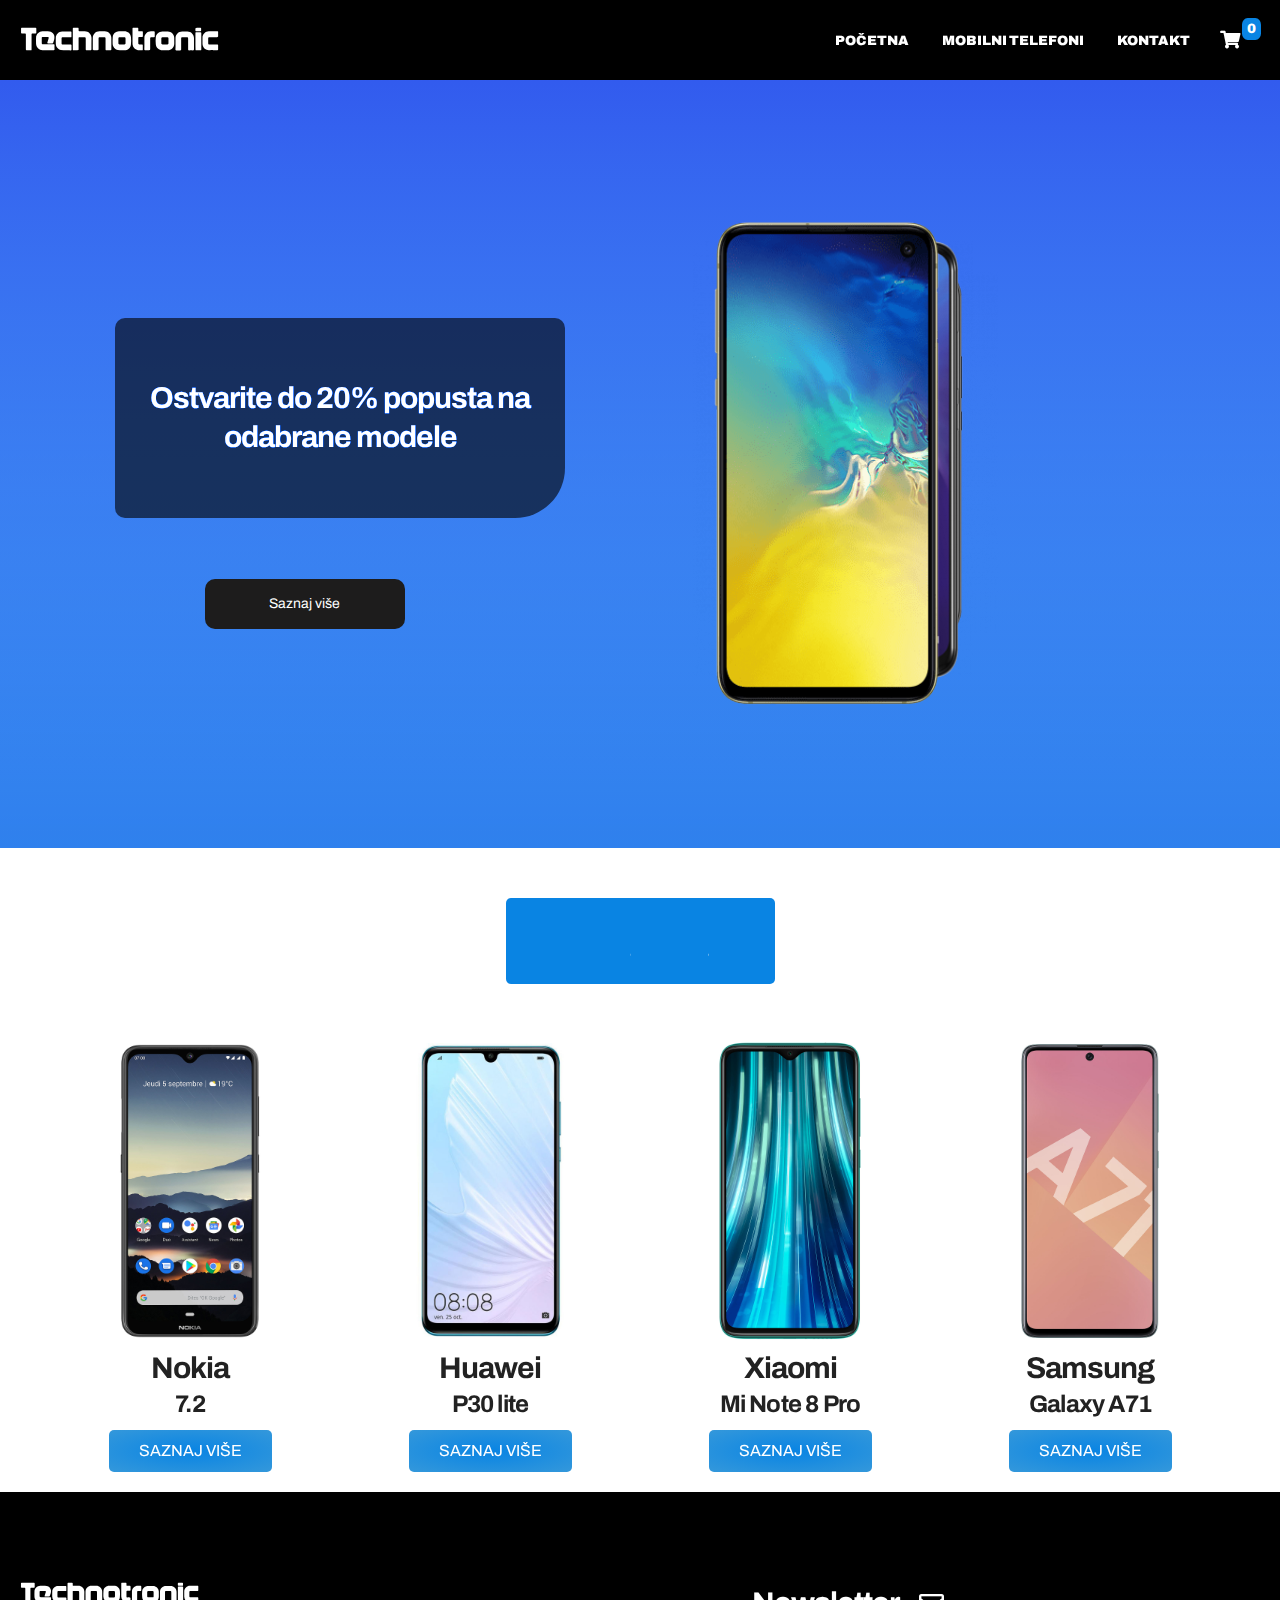
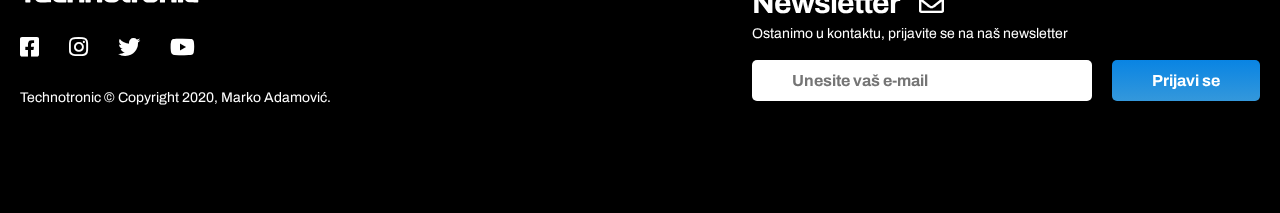
<file: index.html>
<!doctype html>
<!--[if lt IE 7]>      <html class="no-js lt-ie9 lt-ie8 lt-ie7" lang=""> <![endif]-->
<!--[if IE 7]>         <html class="no-js lt-ie9 lt-ie8" lang=""> <![endif]-->
<!--[if IE 8]>         <html class="no-js lt-ie9" lang=""> <![endif]-->
<!--[if gt IE 8]><!--><html class="no-js" lang="en"><!--<![endif]-->
<!--
   _______        _                 _                   _      
  |__   __|      | |               | |                 (_)     
     | | ___  ___| |__  _ __   ___ | |_ _ __ ___  _ __  _  ___ 
     | |/ _ \/ __| '_ \| '_ \ / _ \| __| '__/ _ \| '_ \| |/ __|
     | |  __/ (__| | | | | | | (_) | |_| | | (_) | | | | | (__ 
     |_|\___|\___|_| |_|_| |_|\___/ \__|_|  \___/|_| |_|_|\___|

  Hi! I see you are interested in what's happening under the
  hood of this website. Wanna get further and employ me? :D

  Feel free to contact me at: mark.adamson1992@gmail.com 
  
  -->
    <head>
        <meta charset="utf-8">
        <meta http-equiv="X-UA-Compatible" content="IE=edge,chrome=1">
        <title>Technotronic</title>
        <meta name="description" content="">
        <meta name="viewport" content="width=device-width, initial-scale=1">

        <!-- Custom CSS -->
        <link rel="stylesheet" href="css/normalize.min.css">
        <link rel="stylesheet" href="css/style.css">

        <!-- Fonts -->
        <link href="https://fonts.googleapis.com/css?family=Archivo:400,500,700&display=swap" rel="stylesheet">       
        <!-- Font Awesome Icons -->
	      <link href="vendors/fontawesome/css/all.css" rel="stylesheet">
        
        <!-- Favicon -->
        <link rel="icon" type="png" href="favicon.png">
    </head>
    <body>
        <!--[if lt IE 8]>
            <p class="browserupgrade">You are using an <strong>outdated</strong> browser. Please <a href="http://browsehappy.com/">upgrade your browser</a> to improve your experience.</p>
        <![endif]-->

        <!-- HEADER
	    ================================================== -->
      <section id="header">
        <div class="wrapper">        
          <nav>
            <ul id="mainNavigation" class="main-nav">
              <li class="logo">
                <a href="index.html">
                  <img src="img/technotronic-logo-white.svg"
                  data-src="img/technotronic-logo-white.svg"
                  data-hover="img/technotronic-logo-blue.svg"
                  alt="Technotronic Logo" class="logo-container">
                </a>
              </li>
              <div id="responsive-nav" class="responsive-nav">
                <li>
                  <a href="index.html">Početna</a>
                </li>
                <li>
                  <a href="mobilni-telefoni.html">Mobilni telefoni</a>
                </li>
                <li>
                  <a href="kontakt.html">Kontakt</a>
                </li>
              </div>
              <a class="shopping-cart" href="korpa.html">
                <div class="cart-items"><span>0</span></div>
                <i class="fas fa-shopping-cart fa-lg"></i> 
              </a>
              <li class="nav-toggle">
                <a href="#" id="nav-toggle-button">
                  <img src="img/icon-menu.svg" alt="">
                </a>
              </li>
            </ul>
          </nav>
      </section>

        <!-- SPECIAL OFFER
        ================================================== -->
        <section>
          <div class="special-offer">
            <div class="special-offer-box">
              <div class="special-offer-text">
                <h3>Ostvarite do 20% popusta na odabrane modele</h3>
              </div>
              </div>
              <div class="explore">
                <a href="#"><button class="explore-btn">Saznaj više</button></a>
              </div>
            <div class="special-offer-models">
              <ul>
                <li><img class="img-png-1" src="img/special-offer/honor9x.png" alt=""></li>
                <li><img class="img-png-2" src="img/special-offer/huaweip30lite.png" alt=""></li>
                <li><img class="img-png-3" src="img/special-offer/tclplex.png" alt=""></li>
                <li><img class="img-png-4" src="img/special-offer/motorola.png" alt=""></li>
                <li><img class="img-png-5" src="img/special-offer/mi9lite.png" alt=""></li>
                <li><img class="img-png-6" src="img/special-offer/a50.png" alt=""></li>
                <li><img class="img-png-7" src="img/special-offer/s10e.png" alt=""></li>
              </ul>
            </div>
          </div>
        </section>
        <!-- RECOMMENDED SECTION
        ================================================== -->
        <section>
          <div class="wrapper">
            <div class="smartphone-titles">
              <svg id="recommend-logo" width="249" height="76" viewBox="0 0 598 76" fill="none" xmlns="http://www.w3.org/2000/svg">
                
                <path d="M3.58401 71V5.144H35.648C42.432 5.144 47.52 7.032 50.912 10.808C54.368 14.52 56.096 19.32 56.096 25.208C56.096 29.304 55.264 32.888 53.6 35.96C51.936 39.032 49.568 41.432 46.496 43.16C43.424 44.888 39.808 45.752 35.648 45.752H12.704V71H3.58401ZM12.704 37.784H35.168C38.752 37.784 41.6 36.696 43.712 34.52C45.824 32.28 46.88 29.208 46.88 25.304C46.88 21.464 45.888 18.488 43.904 16.376C41.984 14.2 39.072 13.112 35.168 13.112H12.704V37.784Z" stroke="white" stroke-width="5" mask="url(#path-1-outside-1)"/>
                <path d="M97.3753 72.152C87.0713 72.152 79.0073 69.336 73.1833 63.704C67.4233 58.072 64.5433 49.528 64.5433 38.072C64.5433 26.616 67.4233 18.072 73.1833 12.44C79.0073 6.808 87.0713 3.992 97.3753 3.992C107.679 3.992 115.743 6.808 121.567 12.44C127.391 18.072 130.303 26.616 130.303 38.072C130.303 49.528 127.391 58.072 121.567 63.704C115.743 69.336 107.679 72.152 97.3753 72.152ZM97.3753 64.376C102.239 64.376 106.431 63.512 109.951 61.784C113.471 60.056 116.159 57.304 118.015 53.528C119.935 49.688 120.895 44.664 120.895 38.456V38.072C120.895 31.736 119.935 26.648 118.015 22.808C116.095 18.968 113.375 16.184 109.855 14.456C106.335 12.664 102.175 11.768 97.3753 11.768C92.5753 11.768 88.4153 12.664 84.8953 14.456C81.4393 16.184 78.7513 18.968 76.8313 22.808C74.9753 26.648 74.0153 31.736 73.9513 38.072V38.456C73.9513 44.664 74.8793 49.688 76.7353 53.528C78.6553 57.304 81.3753 60.056 84.8953 61.784C88.4153 63.512 92.5753 64.376 97.3753 64.376Z" stroke="white" stroke-width="5" mask="url(#path-1-outside-1)"/>
                <path d="M142.334 71V5.144H174.398C181.182 5.144 186.27 7.032 189.662 10.808C193.118 14.52 194.846 19.32 194.846 25.208C194.846 29.304 194.014 32.888 192.35 35.96C190.686 39.032 188.318 41.432 185.246 43.16C182.174 44.888 178.558 45.752 174.398 45.752H151.454V71H142.334ZM151.454 37.784H173.918C177.502 37.784 180.35 36.696 182.462 34.52C184.574 32.28 185.63 29.208 185.63 25.304C185.63 21.464 184.638 18.488 182.654 16.376C180.734 14.2 177.822 13.112 173.918 13.112H151.454V37.784Z" stroke="white" stroke-width="5" mask="url(#path-1-outside-1)"/>
                <path d="M233.341 72.152C224.957 72.152 218.365 70.136 213.565 66.104C208.765 62.072 206.365 55.608 206.365 46.712V5.144H215.485V47.192C215.485 52.824 217.053 57.112 220.189 60.056C223.325 62.936 227.709 64.376 233.341 64.376C238.973 64.376 243.389 62.936 246.589 60.056C249.789 57.112 251.389 52.824 251.389 47.192V5.144H260.509V46.712C260.509 55.608 258.109 62.072 253.309 66.104C248.509 70.136 241.853 72.152 233.341 72.152Z" stroke="white" stroke-width="5" mask="url(#path-1-outside-1)"/>
                <path d="M275.647 71V5.144H284.767V63.032H318.559V71H275.647Z" stroke="white" stroke-width="5" mask="url(#path-1-outside-1)"/>
                <path d="M322.078 71L347.614 5.144H359.23L384.766 71H375.07L368.446 53.432H337.918L331.486 71H322.078ZM340.894 45.464H365.47L357.79 24.92C357.406 23.96 357.022 23 356.638 22.04C356.318 21.016 355.966 19.992 355.582 18.968C355.198 17.944 354.814 16.952 354.43 15.992C354.11 14.968 353.758 13.976 353.374 13.016H352.894C352.51 13.976 352.126 14.968 351.742 15.992C351.422 16.952 351.07 17.912 350.686 18.872C350.366 19.832 350.014 20.824 349.63 21.848C349.31 22.808 348.958 23.768 348.574 24.728L340.894 45.464Z" stroke="white" stroke-width="5" mask="url(#path-1-outside-1)"/>
                <path d="M393.022 71V5.144H427.293C434.077 5.144 439.165 6.904 442.557 10.424C446.013 13.88 447.742 18.36 447.742 23.864C447.742 28.408 446.654 32.312 444.478 35.576C442.366 38.776 439.422 41.08 435.646 42.488L450.814 71H440.638L426.333 43.832H402.142V71H393.022ZM402.142 35.864H426.814C430.334 35.864 433.15 34.808 435.262 32.696C437.438 30.584 438.526 27.672 438.526 23.96C438.526 20.568 437.534 17.912 435.549 15.992C433.629 14.072 430.718 13.112 426.814 13.112H402.142V35.864Z" stroke="white" stroke-width="5" mask="url(#path-1-outside-1)"/>
                <path d="M462.303 71V5.144H470.463L505.215 51.032C505.471 51.416 505.727 51.768 505.983 52.088C506.239 52.408 506.495 52.728 506.751 53.048C507.007 53.368 507.263 53.72 507.519 54.104L507.903 54.008C507.903 53.496 507.903 53.016 507.903 52.568C507.903 52.056 507.903 51.544 507.903 51.032C507.903 50.52 507.903 50.008 507.903 49.496V5.144H516.447V71H508.671L473.727 24.536C473.279 23.96 472.863 23.416 472.479 22.904C472.095 22.328 471.679 21.752 471.231 21.176L470.847 21.272C470.847 21.784 470.847 22.296 470.847 22.808C470.847 23.32 470.847 23.832 470.847 24.344C470.847 24.792 470.847 25.272 470.847 25.784V71H462.303Z" stroke="white" stroke-width="5" mask="url(#path-1-outside-1)"/>
                <path d="M561.344 72.152C551.04 72.152 542.976 69.336 537.152 63.704C531.392 58.072 528.512 49.528 528.512 38.072C528.512 26.616 531.392 18.072 537.152 12.44C542.976 6.808 551.04 3.992 561.344 3.992C571.648 3.992 579.712 6.808 585.536 12.44C591.36 18.072 594.272 26.616 594.272 38.072C594.272 49.528 591.36 58.072 585.536 63.704C579.712 69.336 571.648 72.152 561.344 72.152ZM561.344 64.376C566.208 64.376 570.4 63.512 573.92 61.784C577.44 60.056 580.128 57.304 581.984 53.528C583.904 49.688 584.864 44.664 584.864 38.456V38.072C584.864 31.736 583.904 26.648 581.984 22.808C580.064 18.968 577.344 16.184 573.824 14.456C570.304 12.664 566.144 11.768 561.344 11.768C556.544 11.768 552.384 12.664 548.864 14.456C545.408 16.184 542.72 18.968 540.8 22.808C538.944 26.648 537.984 31.736 537.92 38.072V38.456C537.92 44.664 538.848 49.688 540.704 53.528C542.624 57.304 545.344 60.056 548.864 61.784C552.384 63.512 556.544 64.376 561.344 64.376Z" stroke="white" stroke-width="5" mask="url(#path-1-outside-1)"/>
                </svg>
                
        
             </div>
            <div class="recommended-smartphones">                
              <div class="smartphones">
                <img src="img/telefoni/nokia7.2.jpg" alt="">
                <h3>Nokia</h3>
                <h4>7.2</h5>
                <a href="#"><button class="learn-more">Saznaj više</button></a>
              </div>
              <div class="smartphones">
                <img src="img/telefoni/huaweip30lite.jpg" alt="">
                <h3>Huawei</h3>
                <h4>P30 lite</h5>
                <a href="#"><button class="learn-more">Saznaj više</button></a>
              </div>
              <div class="smartphones">
                <img src="img/telefoni/xiaomiminote8pro.jpg" alt="">
                <h3>Xiaomi</h3>
                <h4>Mi Note 8 Pro</h4>
                <a href="#"><button class="learn-more">Saznaj više</button></a>
              </div>
              <div class="smartphones">
                <img src="img/telefoni/samsunggalaxya71.jpg" alt="">
                <h3>Samsung</h3>
                <h4>Galaxy A71</h4>
                <a href="#"><button class="learn-more">Saznaj više</button></a>
              </div>
            </div>
          </div>
        </section>          

        <!-- FOOTER
	      ================================================== -->
        <footer>
          <div class="footer-container">
            <div class="left-col">
              <img src="img/technotronic-logo-white.svg" class="footer-logo">
            <div class="social-media">
              <ul>
                <li><a href="#"><i class="fab fa-facebook-square"></i></a></li>
                <li><a href="#"><i class="fab fa-instagram"></i></a></li>
                <li><a href="#"><i class="fab fa-twitter"></i></a></li>
                <li><a href="#"><i class="fab fa-youtube"></i></a></li>
              </ul>
            </div>
            <p class="right-text">
              Technotronic
              © Copyright 2020, Marko Adamović.
            </p>
            </div>
            <div class="right-col">
              <h3>Newsletter<i class="far fa-envelope"></i></h3>
              <div class="border">
                <p>Ostanimo u kontaktu, prijavite se na naš newsletter</p>
                <form action="" class="newsletter-form">
                  <input type="text" class="txtb" placeholder="Unesite vaš e-mail">
                  <input type="submit" class="sub-btn" value="Prijavi se">
                </form>
              </div>
            </div>
          </div>
        </footer>

        <!-- SCRIPTS
	      ================================================== -->
        <script
          src="https://code.jquery.com/jquery-3.4.1.min.js"
          integrity="sha256-CSXorXvZcTkaix6Yvo6HppcZGetbYMGWSFlBw8HfCJo="
          crossorigin="anonymous">
        </script>

        <script src="js/main.js"></script>
    </body>
</html>
</file>
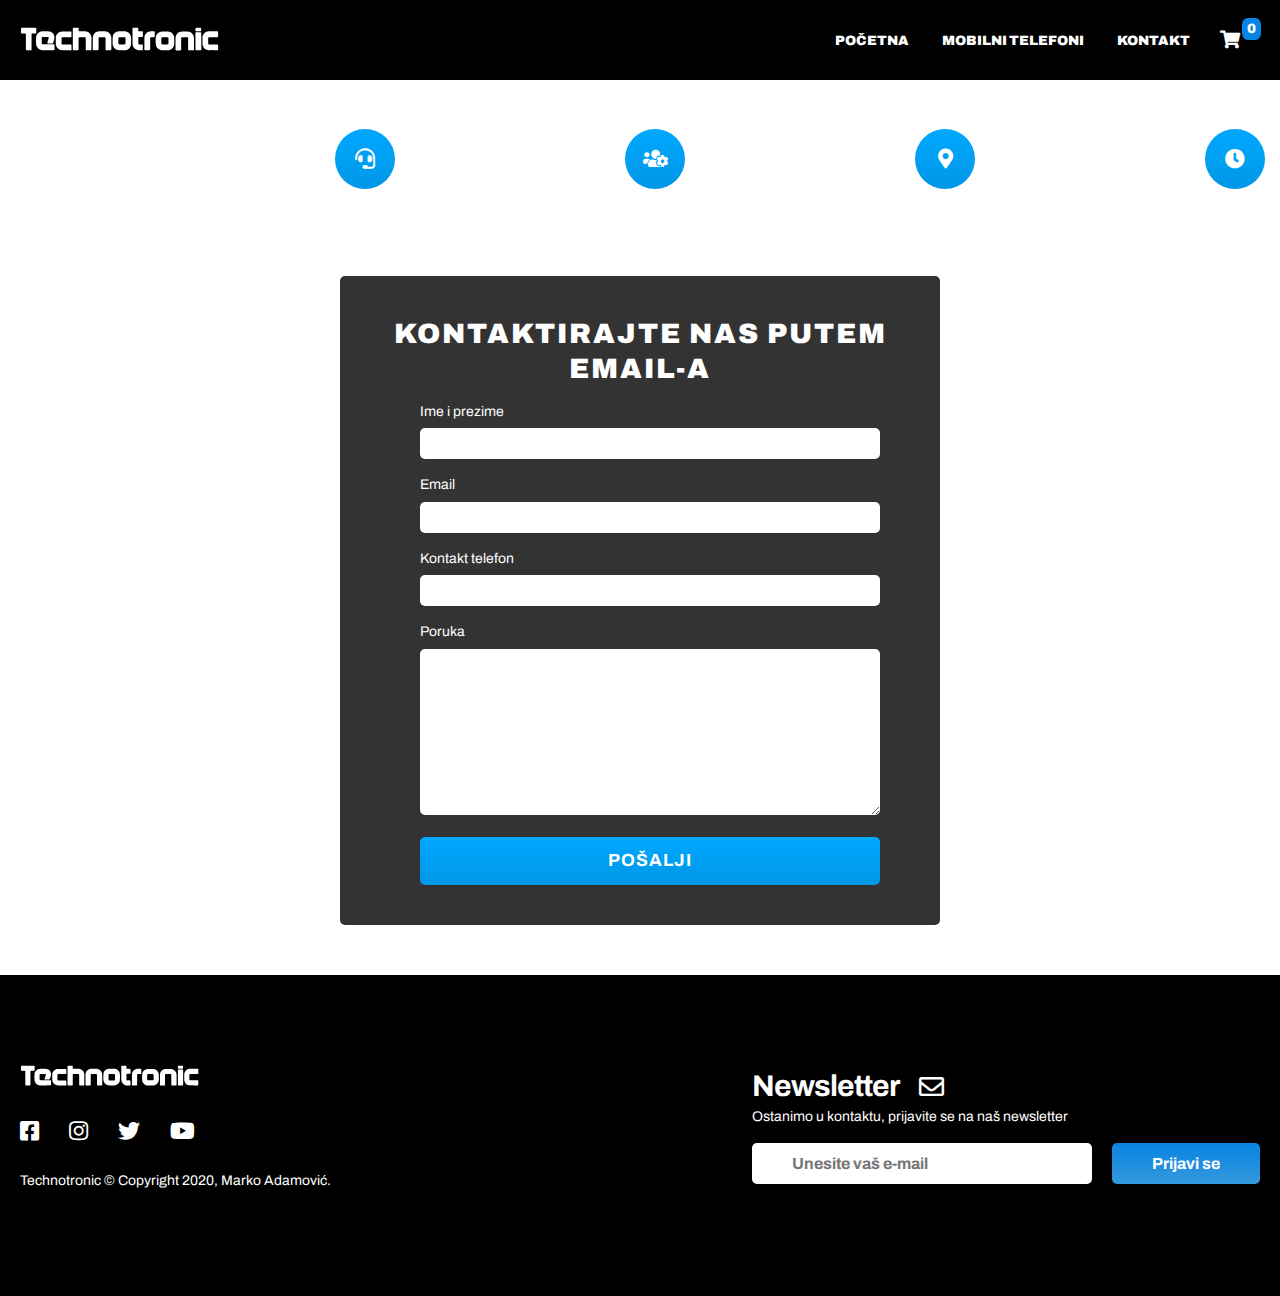
<file: kontakt.html>
<!doctype html>
<!--[if lt IE 7]>      <html class="no-js lt-ie9 lt-ie8 lt-ie7" lang=""> <![endif]-->
<!--[if IE 7]>         <html class="no-js lt-ie9 lt-ie8" lang=""> <![endif]-->
<!--[if IE 8]>         <html class="no-js lt-ie9" lang=""> <![endif]-->
<!--[if gt IE 8]><!--><html class="no-js" lang=""><!--<![endif]-->
<!--
   _______        _                 _                   _      
  |__   __|      | |               | |                 (_)     
     | | ___  ___| |__  _ __   ___ | |_ _ __ ___  _ __  _  ___ 
     | |/ _ \/ __| '_ \| '_ \ / _ \| __| '__/ _ \| '_ \| |/ __|
     | |  __/ (__| | | | | | | (_) | |_| | | (_) | | | | | (__ 
     |_|\___|\___|_| |_|_| |_|\___/ \__|_|  \___/|_| |_|_|\___|

  Hi! I see you are interested in what's happening under the
  hood of this website. Wanna get further and employ me? :D

  Feel free to contact me at: mark.adamson1992@gmail.com 
  
  -->
    <head>
        <meta charset="utf-8">
        <meta http-equiv="X-UA-Compatible" content="IE=edge,chrome=1">
        <title>Technotronic</title>
        <meta name="description" content="">
        <meta name="viewport" content="width=device-width, initial-scale=1">

        <!-- Custom CSS -->
        <link rel="stylesheet" href="css/normalize.min.css">
        <link rel="stylesheet" href="css/style.css">

        <!-- Fonts -->
        <link href="https://fonts.googleapis.com/css?family=Archivo:400,500,700&display=swap" rel="stylesheet">       
        <!-- Font Awesome Icons -->
	      <link href="vendors/fontawesome/css/all.css" rel="stylesheet">
        
        <!-- Favicon -->
        <link rel="icon" type="png" href="favicon.png">
    </head>
    <body>
        <!--[if lt IE 8]>
            <p class="browserupgrade">You are using an <strong>outdated</strong> browser. Please <a href="http://browsehappy.com/">upgrade your browser</a> to improve your experience.</p>
        <![endif]-->

    <!-- HEADER
	================================================== -->
      <section id="header">
        <div class="wrapper">        
          <nav>
            <ul id="mainNavigation" class="main-nav">
              <li class="logo">
                <a href="index.html">
                  <img src="img/technotronic-logo-white.svg"
                  data-src="img/technotronic-logo-white.svg"
                  data-hover="img/technotronic-logo-blue.svg"
                  alt="Technotronic Logo" class="logo-container">
                </a>
              </li>
              <div id="responsive-nav" class="responsive-nav">
                <li>
                  <a href="index.html">Početna</a>
                </li>
                <li>
                  <a href="mobilni-telefoni.html">Mobilni telefoni</a>
                </li>
                <li>
                  <a href="kontakt.html">Kontakt</a>
                </li>
              </div>
              <a class="shopping-cart" href="korpa.html">
                <div class="cart-items"><span>0</span></div>
                <i class="fas fa-shopping-cart fa-lg"></i>
              </a>
              <li class="nav-toggle">
                <a href="#" id="nav-toggle-button">
                  <img src="img/icon-menu.svg" alt="">
                </a>
              </li>
            </ul>
          </nav>
      </section>

    <!-- CONTACT INFO
	================================================== -->  
    <div class="contact-info">
        <div class="card">
         <i class="fas fa-headset"></i>
            <p>Info linija<br>
            026-6-116-116
            </p>       
         </div> 
 
        <div class="card">
            <i class="fas fa-users-cog"></i>
            <p>Reklmacije<br>
            026-7-117-117
            </p>       
        </div> 
        <div class="card">
            <i class="fas fa-map-marker-alt"></i>
            <p>Smederevo, Srbija<br>
            Smederevski trg bb<br>
            11300
            </p>       
        </div> 
        <div class="card">
            <i class="fas fa-clock"></i>
            <p>pon-pet: 09-20h<br>
            sub:09-16h<br>
            ned: neradan dan  
            </p>       
        </div> 
    </div> 
    </div>

    <!-- CONTACT FORM
	================================================== -->
        <div class="contact-us">
            <div class="wrapper">
            <div class="form">   
            <div class="contact-title">Kontaktirajte nas putem email-a</div>
            <div class="input-fields">
                <div class="items">
                    <label for="name" class="label">Ime i prezime</label>
                    <input id="name" type="text" class="input">
                </div>
                <div class="items">
                    <label for="email" class="label">Email</label>
                    <input id="email" type="text" class="input">
                </div>
                <div class="items">
                    <label for="number" class="label">Kontakt telefon</label>
                    <input id="number" type="text" class="input">
                </div>
                <div class="items">
                    <label for="msg" class="label">Poruka</label>
                    <textarea id="msg" class="text-area"></textarea>
                </div>
            </div>
            <div class="btn submit">Pošalji</div>
        </div>
    </div> 
    </div>
    <!-- FOOTER
	================================================== -->     
  <footer>
    <div class="footer-container">
      <div class="left-col">
        <img src="img/technotronic-logo-white.svg" class="footer-logo">
      <div class="social-media">
        <ul>
          <li><a href="#"><i class="fab fa-facebook-square"></i></a></li>
          <li><a href="#"><i class="fab fa-instagram"></i></a></li>
          <li><a href="#"><i class="fab fa-twitter"></i></a></li>
          <li><a href="#"><i class="fab fa-youtube"></i></a></li>
        </ul>
      </div>
      <p class="right-text">
        Technotronic
        © Copyright 2020, Marko Adamović.
      </p>
      </div>
      <div class="right-col">
        <h3>Newsletter<i class="far fa-envelope"></i></h3>
        <div class="border">
          <p>Ostanimo u kontaktu, prijavite se na naš newsletter</p>
          <form action="" class="newsletter-form">
            <input type="text" class="txtb" placeholder="Unesite vaš e-mail">
            <input type="submit" class="sub-btn" value="Prijavi se">
          </form>
        </div>
      </div>
    </div>
  </footer>
    <!-- SCRIPTS
	================================================== -->
        <script
          src="https://code.jquery.com/jquery-3.4.1.min.js"
          integrity="sha256-CSXorXvZcTkaix6Yvo6HppcZGetbYMGWSFlBw8HfCJo="
          crossorigin="anonymous">
        </script>

        <script src="js/main.js"></script>
    </body>
</html>
</file>
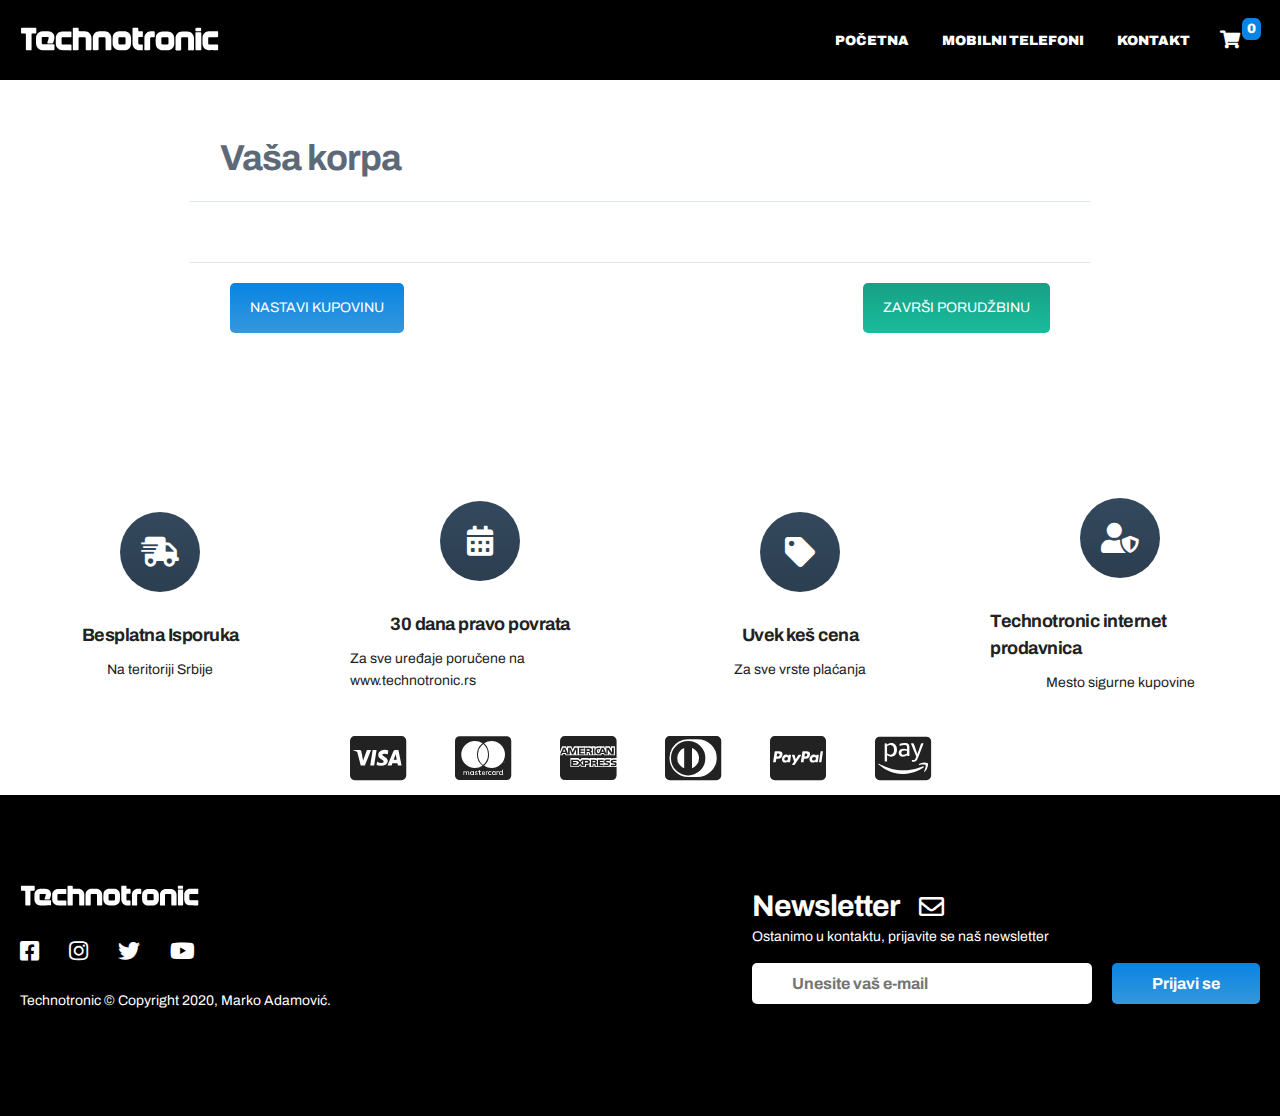
<file: korpa.html>
<!doctype html>
<!--[if lt IE 7]>      <html class="no-js lt-ie9 lt-ie8 lt-ie7" lang=""> <![endif]-->
<!--[if IE 7]>         <html class="no-js lt-ie9 lt-ie8" lang=""> <![endif]-->
<!--[if IE 8]>         <html class="no-js lt-ie9" lang=""> <![endif]-->
<!--[if gt IE 8]><!--><html class="no-js" lang=""><!--<![endif]-->
<!--
   _______        _                 _                   _      
  |__   __|      | |               | |                 (_)     
     | | ___  ___| |__  _ __   ___ | |_ _ __ ___  _ __  _  ___ 
     | |/ _ \/ __| '_ \| '_ \ / _ \| __| '__/ _ \| '_ \| |/ __|
     | |  __/ (__| | | | | | | (_) | |_| | | (_) | | | | | (__ 
     |_|\___|\___|_| |_|_| |_|\___/ \__|_|  \___/|_| |_|_|\___|

  Hi! I see you are interested in what's happening under the
  hood of this website. Wanna get further and employ me? :D

  Feel free to contact me at: mark.adamson1992@gmail.com 
  
  -->
    <head>
        <meta charset="utf-8">
        <meta http-equiv="X-UA-Compatible" content="IE=edge,chrome=1">
        <title>Technotronic</title>
        <meta name="description" content="">
        <meta name="viewport" content="width=device-width, initial-scale=1">

        <!-- Custom CSS -->
        <link rel="stylesheet" href="css/normalize.min.css">
        <link rel="stylesheet" href="css/style.css">

        <!-- Fonts -->
        <link href="https://fonts.googleapis.com/css?family=Archivo:400,500,700&display=swap" rel="stylesheet">       
        <!-- Font Awesome Icons -->
	      <link href="vendors/fontawesome/css/all.css" rel="stylesheet">
        
        <!-- Favicon -->
        <link rel="icon" type="png" href="favicon.png">
    </head>
    <body>
        <!--[if lt IE 8]>
            <p class="browserupgrade">You are using an <strong>outdated</strong> browser. Please <a href="http://browsehappy.com/">upgrade your browser</a> to improve your experience.</p>
        <![endif]-->

        <!-- HEADER
	    ================================================== -->
      <section id="header">
        <div class="wrapper">        
          <nav>
            <ul id="mainNavigation" class="main-nav">
              <li class="logo">
                <a href="index.html">
                  <img src="img/technotronic-logo-white.svg"
                  data-src="img/technotronic-logo-white.svg"
                  data-hover="img/technotronic-logo-blue.svg"
                  alt="Technotronic Logo" class="logo-container">
                </a>
              </li>
              <div id="responsive-nav" class="responsive-nav">
                <li>
                  <a href="index.html">Početna</a>
                </li>
                <li>
                  <a href="mobilni-telefoni.html">Mobilni telefoni</a>
                </li>
                <li>
                  <a href="kontakt.html">Kontakt</a>
                </li>
              </div>
              <a class="shopping-cart" href="korpa.html">
                <div class="cart-items"><span>0</span></div>
                <i class="fas fa-shopping-cart fa-lg"></i>
              </a>
              <li class="nav-toggle">
                <a href="#" id="nav-toggle-button">
                  <img src="img/icon-menu.svg" alt="">
                </a>
              </li>
            </ul>
          </nav>
      </section>

    <!-- KORPA
    ================================================== -->
    <div class="shopping-cart-container">
    <div class="title">
      <h2>Vaša korpa</h2>
    </div>

    <div class="item">
      
      <div class="remove-btn">

      </div>
   
      <div class="image">
        
      </div>
   
      <div class="description">
        <span></span>
      </div>
      
      <div class="price">

      </div>

      <div class="quantity">
        <span></span>
      </div>
   
      <div class="total-price"></div>
    </div>

    <div class="cart-products">

    </div>
    </div>

    <div class="cart-buttons">
    <div class="back-btn">
      <a href="mobilni-telefoni.html">Nastavi kupovinu</a>
    </div>
    <div class="checkout-btn">
      <a href="#">Završi porudžbinu</a>
    </div>
    </div>

    <!-- INFORMATION, TRANSPORT, SERVICE, PAYMENT
    ================================================== -->
    <section id="information&transport">
    <div class="wrapper">
    <div class="product-information">
      <div class="info-card">
          <i class="fas fa-shipping-fast"></i>
          <h5>Besplatna Isporuka</h5>
          <p>Na teritoriji Srbije</p>       
       </div> 

      <div class="info-card">
          <i class="fas fa-calendar-alt"></i>
          <h5>30 dana pravo povrata</h5>
          <p>Za sve uređaje poručene na www.technotronic.rs</p>       
      </div> 
      <div class="info-card">
          <i class="fas fa-tag"></i>
          <h5>Uvek keš cena</h5>
          <p>Za sve vrste plaćanja</p>       
      </div> 
      <div class="info-card">
          <i class="fas fa-user-shield"></i>
          <h5>Technotronic internet prodavnica</h5>
          <p>Mesto sigurne kupovine</p> 
        </div>            
  </div>  
  </div> 
  </div>
</section>
    <!-- CREDIT CARDS FOR PAYMENT
    ================================================== -->
        <section id="credit-cards-for-payment">
          <div class="wrapper">
          <div class="credit-carts-box">
          <ul class="credit-cards">
            <li>
              <a><i class="fab fa-cc-visa"></i></a>
            </li>
            <li>
              <a><i class="fab fa-cc-mastercard"></i></a>
            </li>
            <li>
              <a><i class="fab fa-cc-amex"></i></a>
            </li>
            <li>
              <a><i class="fab fa-cc-diners-club"></i></a>
            </li>
            <li>
              <a><i class="fab fa-cc-paypal"></i></a>
            </li>
            <li>
              <a><i class="fab fa-cc-amazon-pay"></i></a>
            </li>
          </ul>
          </div>
        </div>
        </section>
    
    <!-- FOOTER
    ================================================== -->
    <footer>
      <div class="footer-container">
        <div class="left-col">
          <img src="img/technotronic-logo-white.svg" class="footer-logo">
        <div class="social-media">
          <ul>
            <li><a href="#"><i class="fab fa-facebook-square"></i></a></li>
            <li><a href="#"><i class="fab fa-instagram"></i></a></li>
            <li><a href="#"><i class="fab fa-twitter"></i></a></li>
            <li><a href="#"><i class="fab fa-youtube"></i></a></li>
          </ul>
        </div>
        <p class="right-text">
          Technotronic
          © Copyright 2020, Marko Adamović.
        </p>
        </div>
        <div class="right-col">
          <h3>Newsletter<i class="far fa-envelope"></i></h3>
          <div class="border">
            <p>Ostanimo u kontaktu, prijavite se naš newsletter</p>
            <form action="" class="newsletter-form">
              <input type="text" class="txtb" placeholder="Unesite vaš e-mail">
              <input type="submit" class="sub-btn" value="Prijavi se">
            </form>
          </div>
        </div>
      </div>
    </footer>           

    <!-- SCRIPTS
	================================================== -->
    <script
        src="https://code.jquery.com/jquery-3.4.1.min.js"
        integrity="sha256-CSXorXvZcTkaix6Yvo6HppcZGetbYMGWSFlBw8HfCJo="
        crossorigin="anonymous">
    </script>

    <script src="js/main.js"></script>
</body>
</html>
</file>
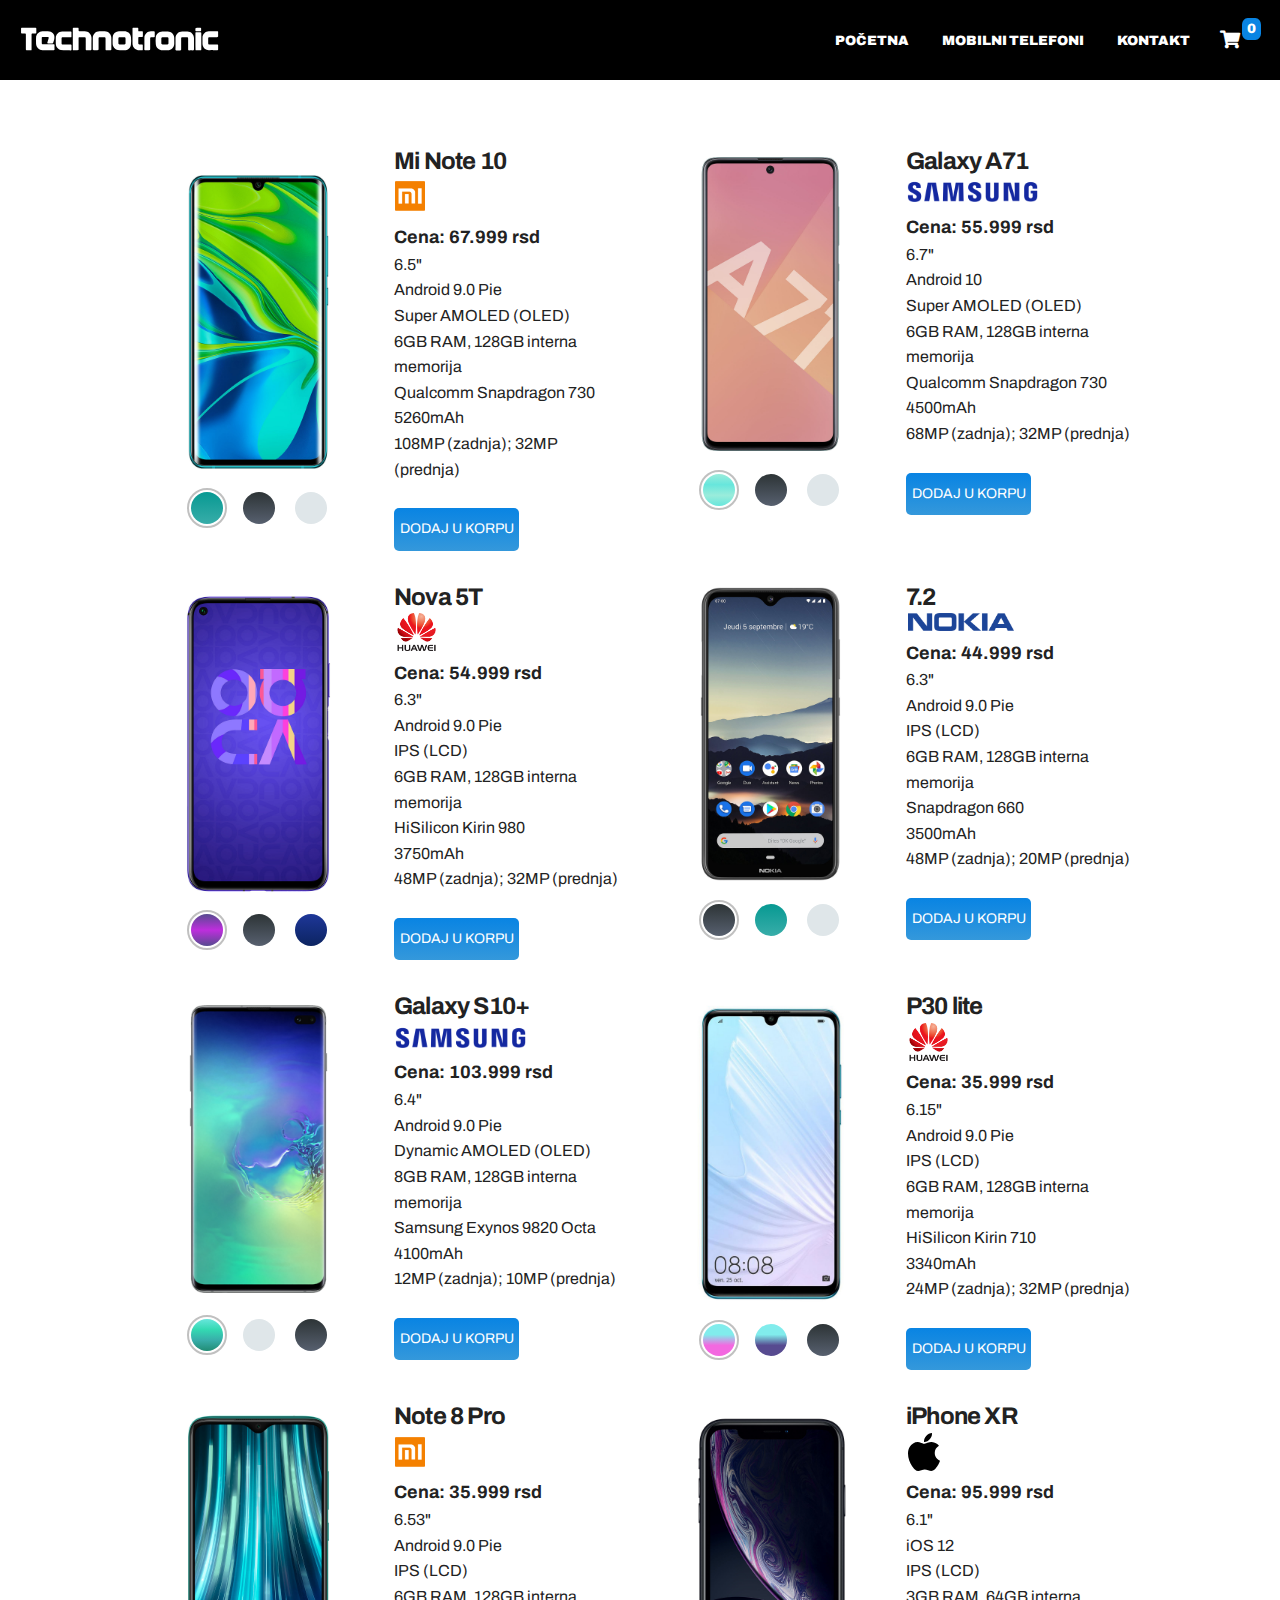
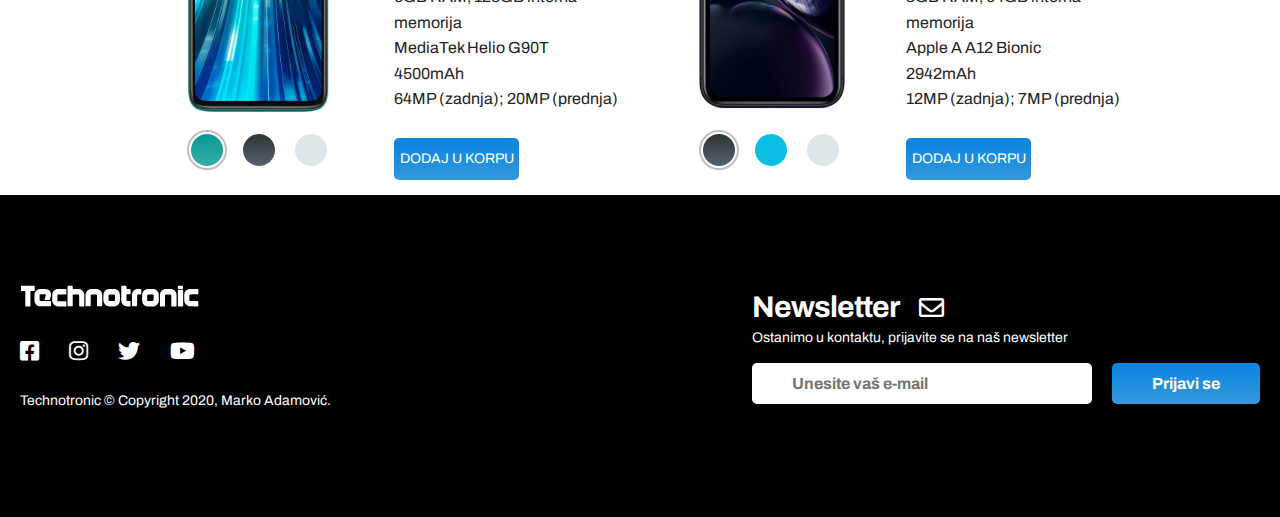
<file: mobilni-telefoni.html>
<!doctype html>
<!--[if lt IE 7]>      <html class="no-js lt-ie9 lt-ie8 lt-ie7" lang=""> <![endif]-->
<!--[if IE 7]>         <html class="no-js lt-ie9 lt-ie8" lang=""> <![endif]-->
<!--[if IE 8]>         <html class="no-js lt-ie9" lang=""> <![endif]-->
<!--[if gt IE 8]><!--><html class="no-js" lang=""><!--<![endif]-->
<!--
   _______        _                 _                   _      
  |__   __|      | |               | |                 (_)     
     | | ___  ___| |__  _ __   ___ | |_ _ __ ___  _ __  _  ___ 
     | |/ _ \/ __| '_ \| '_ \ / _ \| __| '__/ _ \| '_ \| |/ __|
     | |  __/ (__| | | | | | | (_) | |_| | | (_) | | | | | (__ 
     |_|\___|\___|_| |_|_| |_|\___/ \__|_|  \___/|_| |_|_|\___|

  Hi! I see you are interested in what's happening under the
  hood of this website. Wanna get further and employ me? :D

  Feel free to contact me at: mark.adamson1992@gmail.com 
  
  -->
    <head>
        <meta charset="utf-8">
        <meta http-equiv="X-UA-Compatible" content="IE=edge,chrome=1">
        <title>Technotronic</title>
        <meta name="description" content="">
        <meta name="viewport" content="width=device-width, initial-scale=1">

        <!-- Custom CSS -->
        <link rel="stylesheet" href="css/normalize.min.css">
        <link rel="stylesheet" href="css/style.css">

        <!-- Fonts -->
        <link href="https://fonts.googleapis.com/css?family=Archivo:400,500,700&display=swap" rel="stylesheet">       
        <!-- Font Awesome Icons -->
	      <link href="vendors/fontawesome/css/all.css" rel="stylesheet">
        
        <!-- Favicon -->
        <link rel="icon" type="png" href="favicon.png">
    </head>
    <body>
        <!--[if lt IE 8]>
            <p class="browserupgrade">You are using an <strong>outdated</strong> browser. Please <a href="http://browsehappy.com/">upgrade your browser</a> to improve your experience.</p>
        <![endif]-->

        <!-- REGISTRATION & LOGIN SECTION
	    ================================================== --> 
        <section id="header">
        <div class="wrapper">
          <nav>
            <ul id="mainNavigation" class="main-nav">
              <li class="logo">
                <a href="index.html">
                  <img src="img/technotronic-logo-white.svg"
                  data-src="img/technotronic-logo-white.svg"
                  data-hover="img/technotronic-logo-blue.svg"
                  alt="Technotronic Logo" class="logo-container">
                </a>
              </li>
              <div id="responsive-nav" class="responsive-nav">
                <li>
                  <a href="index.html">Početna</a>
                </li>
                <li>
                  <a href="mobilni-telefoni.html">Mobilni telefoni</a>
                </li>
                <li>
                  <a href="kontakt.html">Kontakt</a>
                </li>
              </div>
              <a class="shopping-cart" href="korpa.html">
                <div class="cart-items"><span>0</span></div>
                <i class="fas fa-shopping-cart fa-lg"></i>
              </a>
              <li class="nav-toggle">
                <a href="#" id="nav-toggle-button">
                  <img src="img/icon-menu.svg" alt="">
                </a>
              </li>
            </ul>
          </nav>
      </section>

        <!-- MAIN CONTAINER
        ================================================== -->
        <div class="container" id="smartphoneItems">

          <!-- PRODUCT CATALOG -->
          <section class="products">
            <div class="row row-1">
              <div class="twelve columns">
                <div class="product-card">
                  <div class="left">
                    <div class="product-pic"></div>
                    <div class="product-colors">
                      <span class="emerald active" data-background="linear-gradient(#079992,#38ada9)" data-pic="url(img/telefoni/xiaomiminote10.jpg)"></span>
                      <span class="black" data-background="linear-gradient(#2d3436,#57606f)" data-pic="url(img/telefoni/mi2.jpg)"></span>
                      <span class="silver" data-background="#dfe6e9" data-pic="url(img/telefoni/mi3.jpg)"></span>
                    </div>
                  </div>
                  <div class="right">
                    <div class="product-info">
                      <ul class="product-details">
                        <li><h4>Mi Note 10</h4></li>
                        <li><img class="product-logo" src="img/logo/xiaomi-logo.png" alt=""></li>
                        <li class="product-price">Cena: 67.999 rsd</li>
                        <li>6.5"</li>
                        <li>Android 9.0 Pie</li>
                        <li>Super AMOLED (OLED)</li>
                        <li>6GB RAM, 128GB interna memorija</li>
                        <li>Qualcomm Snapdragon 730</li>
                        <li>5260mAh</li>
                        <li>108MP (zadnja); 32MP (prednja)</li>
                      </ul>
                      <a href="#" onclick="pop()" class="button product-button cart-1">Dodaj u korpu</a>
                    </div>
                  </div>
                </div>
              </div>
            </div>
          </section>
          <section class="products">
            <div class="row row-2">
              <div class="twelve columns">
                <div class="product-card">
                  <div class="left">
                    <div class="product-pic-1"></div>
                    <div class="product-colors-1">
                      <span class="blue active" data-background="linear-gradient(#9AECDB,#67e6dc,#9AECDB,#67e6dc)" data-pic="url(img/telefoni/samsunggalaxya71.jpg)"></span>
                      <span class="black" data-background="linear-gradient(#2d3436,#57606f)" data-pic="url(img/telefoni/a71-1.jpg)"></span>
                      <span class="silver" data-background="#dfe6e9" data-pic="url(img/telefoni/a71-1.jpg)"></span>
                    </div>
                  </div>
                  <div class="right">
                    <div class="product-info">
                      <ul class="product-details">
                        <li><h4>Galaxy A71</h4></li>
                        <li><img class="product-logo-1" src="img/logo/samsung-logo.png" alt=""></li>
                        <li class="product-price">Cena: 55.999 rsd</li>
                        <li>6.7"</li>
                        <li>Android 10</li>
                        <li>Super AMOLED (OLED)</li>
                        <li>6GB RAM, 128GB interna memorija</li>
                        <li>Qualcomm Snapdragon 730</li>
                        <li>4500mAh</li>
                        <li>68MP (zadnja); 32MP (prednja)</li>
                      </ul>
                      <a href="#" onclick="pop()" class="button product-button cart-2">Dodaj u korpu</a>
                    </div>
                  </div>
                </div>
              </div>
            </div>
          </section>
          <section class="products">
            <div class="row row-3">
              <div class="twelvecolumns">
                <div class="product-card">
                  <div class="left">
                    <div class="product-pic-2"></div>
                    <div class="product-colors-2">
                      <span class="purpl active" data-background="linear-gradient(#574b90,#be2edd,#574b90)" data-pic="url(img/telefoni/huaweinova5t.jpg)"></span>
                      <span class="black" data-background="linear-gradient(#2d3436,#57606f)" data-pic="url(img/telefoni/nova5t2.jpg)"></span>
                      <span class="dark-blue" data-background="linear-gradient(#1e3799,#0c2461)" data-pic="url(img/telefoni/nova5t3.jpg)"></span>
                    </div>
                  </div>
                  <div class="right">
                    <div class="product-info">
                      <ul class="product-details">
                        <li><h4>Nova 5T</h4></li>
                        <li><img class="product-logo" src="img/logo/huawei-logo.png" alt=""></li>
                        <li class="product-price">Cena: 54.999 rsd</li>
                        <li>6.3"</li>
                        <li>Android 9.0 Pie</li>
                        <li>IPS (LCD)</li>
                        <li>6GB RAM, 128GB interna memorija</li>
                        <li>HiSilicon Kirin 980</li>
                        <li>3750mAh</li>
                        <li>48MP (zadnja); 32MP (prednja)</li>
                      </ul>
                      <a href="#" onclick="pop()" class="button product-button cart-3">Dodaj u korpu</a>
                    </div>
                  </div>
                </div>
              </div>
            </div>
          </section>
          <section class="products">
            <div class="row row-4">
              <div class="twelvecolumns">
                <div class="product-card" id="myItem">
                  <div class="left">
                    <div class="product-pic-3"></div>
                    <div class="product-colors-3">
                      <span class="black active" data-background="linear-gradient(#2d3436,#57606f)" data-pic="url(img/telefoni/nokia7.2.jpg)"></span>
                      <span class="emerald" data-background="linear-gradient(#079992,#38ada9)" data-pic="url(img/telefoni/nokia7.2.jpg)"></span>
                      <span class="silver" data-background="#dfe6e9" data-pic="url(img/telefoni/nokia7.2.jpg"></span>
                    </div>
                  </div>
                  <div class="right">
                    <div class="product-info">
                      <ul class="product-details">
                        <li><h4>7.2</h4></li>
                        <li><img class="product-logo-2" src="img/logo/nokia-logo.png" alt=""></li>
                        <li class="product-price">Cena: 44.999 rsd</li>
                        <li>6.3"</li>
                        <li>Android 9.0 Pie</li>
                        <li>IPS (LCD)</li>
                        <li>6GB RAM, 128GB interna memorija</li>
                        <li>Snapdragon 660</li>
                        <li>3500mAh</li>
                        <li>48MP (zadnja); 20MP (prednja)</li>
                      </ul>
                      <a href="#" onclick="pop()" class="button product-button cart-4">Dodaj u korpu</a>
                    </div>
                  </div>
                </div>
              </div>
            </div>
          </section>
          <section class="products">
            <div class="row row-5">
              <div class="twelvecolumns">
                <div class="product-card">
                  <div class="left">
                    <div class="product-pic-4"></div>
                    <div class="product-colors-4">
                      <span class="green-prism active" data-background="linear-gradient(#67e6dc,#33d9b2,#38ada9,#218c74)" data-pic="url(img/telefoni/samsunggalaxys10+.jpg)"></span>
                      <span class="silver" data-background="#dfe6e9" data-pic="url(img/telefoni/s10+2.jpg)"></span>
                      <span class="black" data-background="linear-gradient(#2d3436,#57606f)" data-pic="url(img/telefoni/s10+3.jpg)"></span>
                    </div>
                  </div>
                  <div class="right">
                    <div class="product-info">
                      <ul class="product-details">
                        <li><h4>Galaxy S10+</h4></li>
                        <li><img class="product-logo-1" src="img/logo/samsung-logo.png" alt=""></li>
                        <li class="product-price">Cena: 103.999 rsd</li>
                        <li>6.4"</li>
                        <li>Android 9.0 Pie</li>
                        <li>Dynamic AMOLED (OLED)</li>
                        <li>8GB RAM, 128GB interna memorija</li>
                        <li>Samsung Exynos 9820 Octa</li>
                        <li>4100mAh</li>
                        <li>12MP (zadnja); 10MP (prednja)</li>
                      </ul>
                      <a href="#" onclick="pop()" class="button product-button cart-5">Dodaj u korpu</a>
                    </div>
                  </div>
                </div>
              </div>
            </div>
          </section>
          <section class="products">
            <div class="row row-6">
              <div class="twelvecolumns">
                <div class="product-card">
                  <div class="left">
                    <div class="product-pic-5"></div>
                    <div class="product-colors-5">
                      <span class="aurora-blue active" data-background="linear-gradient(#81ecec,#81ecec,#f368e0,#f368e0)" data-pic="url(img/telefoni/huaweip30lite.jpg)"></span>
                      <span class="pearl-blue" data-background="linear-gradient(#81ecec,#81ecec,#574b90,#574b90)" data-pic="url(img/telefoni/p30lite2.jpg)"></span>
                      <span class="black" data-background="linear-gradient(#2d3436,#57606f)" data-pic="url(img/telefoni/p30lite3.jpg)"></span>
                    </div>
                  </div>
                  <div class="right">
                    <div class="product-info">
                      <ul class="product-details">
                        <li><h4>P30 lite</h4></li>
                        <li><img class="product-logo" src="img/logo/huawei-logo.png" alt=""></li>
                        <li class="product-price">Cena: 35.999 rsd</li>
                        <li>6.15"</li>
                        <li>Android 9.0 Pie</li>
                        <li>IPS (LCD)</li>
                        <li>6GB RAM, 128GB interna memorija</li>
                        <li>HiSilicon Kirin 710</li>
                        <li>3340mAh</li>
                        <li>24MP (zadnja); 32MP (prednja)</li>
                      </ul>
                      <a href="#" onclick="pop()" class="button product-button cart-6">Dodaj u korpu</a>
                    </div>
                  </div>
                </div>
              </div>
            </div>
          </section>
          <section class="products">
            <div class="row row-7">
              <div class="twelvecolumns">
                <div class="product-card">
                  <div class="left">
                    <div class="product-pic-6"></div>
                    <div class="product-colors-6">
                      <span class="emerald active" data-background="linear-gradient(#079992,#38ada9)" data-pic="url(img/telefoni/xiaomiminote8pro.jpg)"></span>
                      <span class="black" data-background="linear-gradient(#2d3436,#57606f)" data-pic="url(img/telefoni/minote8-2.jpg)"></span>
                      <span class="silver" data-background="#dfe6e9" data-pic="url(img/telefoni/minote8-3.jpg)"></span>
                    </div>
                  </div>
                  <div class="right">
                    <div class="product-info">
                      <ul class="product-details">
                        <li><h4>Note 8 Pro</h4></li>
                        <li><img class="product-logo" src="img/logo/xiaomi-logo.png" alt=""></li>
                        <li class="product-price">Cena: 35.999 rsd</li>
                        <li>6.53"</li>
                        <li>Android 9.0 Pie</li>
                        <li>IPS (LCD)</li>
                        <li>6GB RAM, 128GB interna memorija</li>
                        <li>MediaTek Helio G90T</li>
                        <li>4500mAh</li>
                        <li>64MP (zadnja); 20MP (prednja)</li>
                      </ul>
                      <a href="#" onclick="pop()" class="button product-button cart-7">Dodaj u korpu</a>
                    </div>
                  </div>
                </div>
              </div>
            </div>
          </section>
          <section class="products">
            <div class="row row-8">
              <div class="twelvecolumns">
                <div class="product-card">
                  <div class="left">
                    <div class="product-pic-7"></div>
                    <div class="product-colors-7">
                      <span class="black active" data-background="linear-gradient(#2d3436,#57606f)" data-pic="url(img/telefoni/iphonexr.jpg)"></span>
                      <span class="royal-blue" data-background="#0abde3" data-pic="url(img/telefoni/xr2.jpg)"></span>
                      <span class="silver" data-background="#dfe6e9" data-pic="url(img/telefoni/xr3.jpg)"></span>
                    </div>
                  </div>
                  <div class="right">
                    <div class="product-info">
                      <ul class="product-details">
                        <li><h4>iPhone XR</h4></li>
                        <li><img class="product-logo-3" src="img/logo/apple-logo.svg" alt=""></li>
                        <li class="product-price">Cena: 95.999 rsd</li>
                        <li>6.1"</li>
                        <li>iOS 12</li>
                        <li>IPS (LCD)</li>
                        <li>3GB RAM, 64GB interna memorija</li>
                        <li>Apple A A12 Bionic</li>
                        <li>2942mAh</li>
                        <li>12MP (zadnja); 7MP (prednja)</li>
                      </ul>
                      <a href="#" onclick="pop()" class="button product-button cart-8">Dodaj u korpu</a>
                    </div>
                  </div>
                </div>
              </div>
            </div>
          </section>
        </div>

        <div id="added-to-cart-box">
          <span><i class="fas fa-check"></i></span>
          <h4>Dodato u korpu !</h4>
          <a onclick="pop()" class="close">Nastavi kupovinu</a>
          <a href="korpa.html" class="go-to-cart">Idi u korpu<i class="fas fa-shopping-cart fa-lg"></i></a>      
        </div>
        
        <!-- FOOTER
	      ================================================== -->
        <footer>
          <div class="footer-container">
            <div class="left-col">
              <img src="img/technotronic-logo-white.svg" class="footer-logo">
            <div class="social-media">
              <ul>
                <li><a href="#"><i class="fab fa-facebook-square"></i></a></li>
                <li><a href="#"><i class="fab fa-instagram"></i></a></li>
                <li><a href="#"><i class="fab fa-twitter"></i></a></li>
                <li><a href="#"><i class="fab fa-youtube"></i></a></li>
              </ul>
            </div>
            <p class="right-text">
              Technotronic
              © Copyright 2020, Marko Adamović.
            </p>
            </div>
            <div class="right-col">
              <h3>Newsletter<i class="far fa-envelope"></i></h3>
              <div class="border">
                <p>Ostanimo u kontaktu, prijavite se na naš newsletter</p>
                <form action="" class="newsletter-form">
                  <input type="text" class="txtb" placeholder="Unesite vaš e-mail">
                  <input type="submit" class="sub-btn" value="Prijavi se">
                </form>
              </div>
            </div>
          </div>
        </footer>

        <!-- SCRIPTS
	      ================================================== -->
        <script
          src="https://code.jquery.com/jquery-3.4.1.min.js"
          integrity="sha256-CSXorXvZcTkaix6Yvo6HppcZGetbYMGWSFlBw8HfCJo="
          crossorigin="anonymous">
        </script>

        <script src="js/main.js"></script>
    </body>
</html>
</file>
<file: css/style.css>
/* --------------------------------------------------
  Technotronic
  © Copyright 2020, Marko Adamović
–––––––––––––––––––––––––––––––––––––––––––––––––– */

/* --------------------------------------------------
  TABLE OF CONTENTS                                        
  1. Grid
  2. Base Styles
  3. Typography
  4. Links
  5. Buttons
  6. Forms
  7. Lists
  8. Spacing
  9. Utilities
  10. Clearing
  11. Media Queries
  12. Navigation
–––––––––––––––––––––––––––––––––––––––––––––––––– */


/* --------------------------------------------------
    1. Grid
–––––––––––––––––––––––––––––––––––––––––––––––––– */
.container {
    position: relative;
    display: grid;
    grid-template-columns: repeat(2, auto);
    width: 100%;
    max-width: 1240px;
    margin: 0 auto;
    margin-top: 50px;
    padding: 0 20px;
    box-sizing: border-box; }
.column,
.columns {
    width: 100%;
    float: left;
    box-sizing: border-box; }
  
/* For devices larger than 400px */
@media (min-width: 400px) {
.container {
    width: 85%;
    padding: 0; }
}

.row-1 { 
    height: 100px; }
  
/* For devices larger than 550px */
@media (min-width: 550px) {
    .container {
        width: 80%; }
    .column,
    .columns {
        margin-left: 4%; }
    .column:first-child,
    .columns:first-child {
        margin-left: 0; }
    
    .one.column,
    .one.columns                    { width: 4.66666666667%; }
    .two.columns                    { width: 13.3333333333%; }
    .three.columns                  { width: 22%;            }
    .four.columns                   { width: 30.6666666667%; }
    .five.columns                   { width: 39.3333333333%; }
    .six.columns                    { width: 48%;            }
    .seven.columns                  { width: 56.6666666667%; }
    .eight.columns                  { width: 65.3333333333%; }
    .nine.columns                   { width: 74.0%;          }
    .ten.columns                    { width: 82.6666666667%; }
    .eleven.columns                 { width: 91.3333333333%; }
    .twelve.columns                 { width: 100%; margin-left: 0; }

    .one-third.column               { width: 30.6666666667%; }
    .two-thirds.column              { width: 65.3333333333%; }

    .one-half.column                { width: 48%; }

    /* Offsets */
    .offset-by-one.column,
    .offset-by-one.columns          { margin-left: 8.66666666667%; }
    .offset-by-two.column,
    .offset-by-two.columns          { margin-left: 17.3333333333%; }
    .offset-by-three.column,
    .offset-by-three.columns        { margin-left: 26%;            }
    .offset-by-four.column,
    .offset-by-four.columns         { margin-left: 34.6666666667%; }
    .offset-by-five.column,
    .offset-by-five.columns         { margin-left: 43.3333333333%; }
    .offset-by-six.column,
    .offset-by-six.columns          { margin-left: 52%;            }
    .offset-by-seven.column,
    .offset-by-seven.columns        { margin-left: 60.6666666667%; }
    .offset-by-eight.column,
    .offset-by-eight.columns        { margin-left: 69.3333333333%; }
    .offset-by-nine.column,
    .offset-by-nine.columns         { margin-left: 78.0%;          }
    .offset-by-ten.column,
    .offset-by-ten.columns          { margin-left: 86.6666666667%; }
    .offset-by-eleven.column,
    .offset-by-eleven.columns       { margin-left: 95.3333333333%; }

    .offset-by-one-third.column,
    .offset-by-one-third.columns    { margin-left: 34.6666666667%; }
    .offset-by-two-thirds.column,
    .offset-by-two-thirds.columns   { margin-left: 69.3333333333%; }

    .offset-by-one-half.column,
    .offset-by-one-half.columns     { margin-left: 52%; }
}

/* --------------------------------------------------
    2. Base Styles
–––––––––––––––––––––––––––––––––––––––––––––––––– */
html {
    font-size: 62.5%;
    -ms-text-size-adjust: 100%;
    -webkit-text-size-adjust: 100%; }
body {
    font-size: 1.4em;
    line-height: 1.6;
    font-weight: 400;
    margin: 0;
    padding: 0;
    font-family: 'Archivo', sans-serif;
    color: #222; }

article,
aside,
details,
figcaption,
figure,
footer,
header,
hgroup,
main,
menu,
nav,
section,
summary {
display: block; }

/* --------------------------------------------------
    3. Typography
–––––––––––––––––––––––––––––––––––––––––––––––––– */
h1, h2, h3, h4, h5, h6 {
    margin-top: 0;
    font-weight: 700;
    margin-bottom: 0; }

h1 { font-size: 4.0rem; line-height: 1.2;  letter-spacing: -.1rem;}
h2 { font-size: 3.6rem; line-height: 1.25; letter-spacing: -.1rem; }
h3 { font-size: 3.0rem; line-height: 1.3;  letter-spacing: -.1rem; }
h4 { font-size: 2.4rem; line-height: 1.35; letter-spacing: -.08rem; }
h5 { font-size: 1.8rem; line-height: 1.5;  letter-spacing: -.05rem; }
h6 { font-size: 1.5rem; line-height: 1.6;  letter-spacing: 0; }
  
/* Larger than phablet */
@media (max-width: 768px) {
    h1 { font-size: 5.0rem; }
    h2 { font-size: 4.2rem; }
    h3 { font-size: 3.6rem; }
    h4 { font-size: 3.0rem; }
    h5 { font-size: 2.4rem; }
    h6 { font-size: 1.5rem; }
}

p {
margin-top: 0; }

/* --------------------------------------------------
    5. Buttons
–––––––––––––––––––––––––––––––––––––––––––––––––– */
.button {
    color: white;
    background: linear-gradient(#0984e3,#3498db);
    text-align: center;
    text-decoration: none;
    border-radius: 5px;
    padding: 10px 0;
    transition: .4s linear;
    font-family: 'Archivo', sans-serif;
    text-transform: uppercase; }

.button:hover {
    background: linear-gradient(#2c3e50,#34495e); }

@media (max-width: 768px) {
    .button {
        font-size: 2rem;
        width: 100% !important; }
}

/* --------------------------------------------------
    6. Lists
–––––––––––––––––––––––––––––––––––––––––––––––––– */
ul {
    list-style: none;
    font-family: 'Archivo', sans-serif;
    font-size: 1.6rem; }
ul {
    padding-left: 0;
    margin-top: 0; }

@media (max-width: 768px) {
    ul {
        font-size: 2rem; }
}
  
/* --------------------------------------------------
    Misc
–––––––––––––––––––––––––––––––––––––––––––––––––– */
hr {
    display: block;
    height: 1px;
    border: 0;
    border-top: 1px solid #ccc;
    margin: 1em 0;
    padding: 0; }

.browserupgrade {
    margin: 0.2em 0;
    background: #ccc;
    color: #000;
    padding: 0.2em 0; }

.ie7 .title {
    padding-top: 20px; }


/* --------------------------------------------------
    Helper classes
–––––––––––––––––––––––––––––––––––––––––––––––––– */

.hidden {
    display: none !important;
    visibility: hidden; }

.invisible {
    visibility: hidden; }

.container:after,
.row:after,
.u-cf {
  content: "";
  display: table;
  clear: both; }

.u-full-width {
    width: 100%;
    box-sizing: border-box; }
.u-max-full-width {
    max-width: 100%;
    box-sizing: border-box; }
.u-pull-right {
    float: right; }
.u-pull-left {
    float: left; }
/* --------------------------------------------------
    Navigation
–––––––––––––––––––––––––––––––––––––––––––––––––– */
.main-nav {
    display: flex;
    background: black;
    padding: 10px;
    transition: all 0.2s ease;
    height: 60px; } 
    .main-nav li.logo {
        margin-right: auto;
        padding: 7px 10px; }
    .main-nav li.logo a img {
        width: 200px;
        height: auto; }
    .main-nav li.logo a {
        padding: 0; }
    .main-nav li {
      list-style: none;
      display: inline-block;
      margin-top: 10px; }
    .main-nav a {
      color: white;
      display: block;
      border-radius: 4px;
      padding: 10px 15px;
      text-decoration: none;
      font-weight: 900;
      font-size: 1.35rem;
      text-transform: uppercase;
      transition: all 0.2s ease; }
    .main-nav a:hover, .main-nav a:active {
      color: #00adff; }
  
li.nav-toggle {
display: none; }
li.nav-toggle a {
    margin-right: 20px;
    padding-right: 0;
    padding-left: 0;
    cursor: pointer; }

.shopping-cart {
    margin-top: 10px;
    margin-right: 15px; }
.cart-items {
    position: absolute;
    top: 2%;
    left: 97%;
    background: #0984e3;
    padding: 0 5px;
    margin: 0 auto;
    border-radius: 30%;
    color: white; }
/* --------------------------------------------------
    Footer
–––––––––––––––––––––––––––––––––––––––––––––––––– */
footer {
    background: black;
    padding: 90px 0; }
.footer-container {
    max-width: 1300px;
    margin: auto;
    padding: 0 20px;
    display: flex;
    justify-content: space-between;
    align-items: center;
    flex-wrap: wrap-reverse; }    
.footer-logo {
    width: 180px; }  
.social-media {
    margin: 20px 0; } 
.social-media ul {
    display: flex; }  
.social-media a {
    color: white;
    font-size: 22px;
    margin-right: 30px;
    text-decoration: none;
    transition: .3s linear; }   
.social-media a:hover {
    color: #0097e6; } 
.right-text {
    color: white; }     
.right-col h3,
.right-col p {
    color: white; } 
.right-col i {
    margin-left: 20px;
    font-size: 25px;
}    
.newsletter-form {
    display: flex;
    justify-content: center;
    align-items: center;
    padding-bottom: 20px;
    flex-wrap: wrap; }   
.txtb {
    flex: 1;
    padding: 12px 40px;
    font-size: 16px;
    color: #0097e6;
    background: #fff;
    border: none;
    outline: none;
    font-weight: 700;
    border-radius: 5px;
    min-width: 260px; } 
.sub-btn {
    flex: 1;
    padding: 12px 40px;
    font-size: 16px;
    color: #fff;
    background: linear-gradient(#0984e3,#3498db);
    border: none;
    outline: none;
    font-weight: 700;
    border-radius: 5px;
    margin-left: 20px;
    cursor: pointer;
    transition: .3s linear; } 
.sub-btn:hover {
    background: linear-gradient(#3498db,#0984e3); }       
/* --------------------------------------------------
    Cart Page
–––––––––––––––––––––––––––––––––––––––––––––––––– */ 
.shopping-cart-container {
    width: 100%;
    max-width: 900px;
    padding: 20px 30px;
    margin: 0 auto;
    display: flex;
    flex-direction: column; }    
.title {
    border-bottom: 1px solid #E1E8EE;
    padding: 20px 30px;
    color: #5E6977;
    font-size: 18px;
    font-weight: 400; }      
.item {
    width: 100%;
    max-width: 900px;
    border-bottom: 1px solid #E1E8EE;
    display: flex; 
    justify-content: space-around;
    flex-wrap: wrap;}       
.item:nth-child(3) {
    border-top:  1px solid #E1E8EE;
    border-bottom:  1px solid #E1E8EE; }     
.remove-btn {
    position: relative;
    padding-top: 60px;
    margin-right: 10px;
    cursor: pointer; } 
.remove-btn i {
    font-size: 20px;
    color: #e74c3c;
}     
.is-active {
    animation-name: animate;
    animation-duration: .8s;
    animation-iteration-count: 1;
    animation-timing-function: steps(28);
    animation-fill-mode: forwards; }
       
@keyframes animate {
    0%   { background-position: left;  }
    50%  { background-position: right; }
    100% { background-position: right; }
}  
.image {
    padding-top: 10px;
    margin-right: 40px; }
.image img {
    width: 120px; }        
.description {
    padding-top: 50px;
    margin-right: 50px;
    align-items: center;
    width: 115px; }
.description span {
    display: block;
    font-size: 14px;
    color: #43484D;
    font-weight: 700; } 
.description span:first-child {
    margin-bottom: 5px; }
.description span:last-child {
    font-weight: 300;
    margin-top: 8px;
    color: #43484D; } 
.price {
    font-size: 16px;
    font-weight: 600;
    padding-top: 55px;
    display: flex; }     
.quantity {
    padding-top: 55px;
    margin-right: 50px; }
.quantity span {
    font-size: 16px;
    display: inline;
    align-items: center;
    font-weight: 600; }       
.quantity button {
    background: none;
    border: none;
    cursor: pointer; }
.minus-btn i {
    font-size: 25px;
    color: #0984e3; }
.plus-btn i {
    font-size: 25px;
    color: #0984e3; }
       
    button:focus,
    input:focus {
    outline:0; } 

.total-price {
    width: 83px;
    padding-top: 55px;
    text-align: center;
    font-size: 16px;
    color: #43484D;
    font-weight: 300;
}  
.basketTotalContainer {
    display: flex;
    justify-content: flex-end;
    width: 100%;
    padding: 10px 0; }  
.basketTotalTitle {
    width: 9%; }   
.basketTotal {
    width: 13%; }   
 
.cart-buttons {
    display: flex;
    justify-content: space-around;
    margin: 0 auto;
    padding-bottom: 20px;}
.back-btn {
    padding: 14px 20px;
    border: none;
    border-radius: 5px;
    outline: none;
    background: linear-gradient(#0984e3,#3498db); } 
.back-btn a {
    text-decoration: none;
    color: #fff;
    text-transform: uppercase;
    font-weight: 400; }
.checkout-btn {
    padding: 14px 20px;
    border: none;
    border-radius: 5px;
    outline: none;
    background: linear-gradient(#16a085,#1abc9c); } 
.checkout-btn a {
    text-decoration: none;
    color: #fff;
    text-transform: uppercase;
    font-weight: 400;
}     
/* --------------------------------------------------
    Information, Transport, Service, Payment
–––––––––––––––––––––––––––––––––––––––––––––––––– */   
.product-information {
    display: flex;
    flex-direction: row;
    width: 100%;  
    padding-top: 50px; 
    align-items: center;
    margin: 0 auto; }
.info-card {
    background: none;
    padding: 0 20px;
    margin: 0 10px;
    padding-top: 100px;
    width: calc(33% - 20px);
    height: 200px;
    display: flex;
    flex-direction: column;
    justify-content: center;
    align-items: center;
    outline: none;
    border: 0;
    color: #fff; }  
.info-card i {
    font-size: 30px;
    background: linear-gradient(#34495e,#2c3e50);
    width: 80px;
    height: 80px;
    text-align: center;
    line-height: 80px !important;
    border-radius: 50%; }
.info-card h5 {
    color: #222;
    padding-top: 30px; } 
.info-card p {
    color: #222;
    display: flex;
    justify-content: center;
    font-size: 16x;
    padding-top: 10px; }                
/* --------------------------------------------------
    Credit cards for payment
–––––––––––––––––––––––––––––––––––––––––––––––––– */
.credit-carts-box {
    display: flex;
    justify-content: center;
    padding: 10px; }
.credit-cards {
    display: flex;
    justify-content: space-around;
    width: 50%;
    padding-top: 20px;
    margin: 0 auto; }
.credit-cards i {
    font-size: 50px;
    color: #222;
}               
@media screen and (max-width: 768px) {
.main-nav li.logo a img {
    width: auto;
    height: 25px; }
.shopping-cart {
    margin-right: 15px; }
li.nav-toggle {
    display: block;
    z-index: 100; }
.responsive-nav {
    display: none; }
.responsive-nav.showNav {
    display: block;
    width: 100%;
    z-index: 1;
    margin-top: 60px;
    background: black;
    position: absolute;
    top: 0;
    right: 0; }
.responsive-nav.showNav li {
    display: block; }
.responsive-nav.showNav a {
    padding: 40px;
    display: block;
    text-align: center; }
.responsive-nav.showNav a:hover {
    transform: translate(0);
    color: #00adff; }
}
/* --------------------------------------------------
    Product card
–––––––––––––––––––––––––––––––––––––––––––––––––– */
.product-card {
    background: white;
    padding: 15px;
    display: flex;
    align-items: center }
.left, .right {
    width: 50%; }
.left {
    padding-right: 20px; }
.product-pic {
    background-image: url(../img/telefoni/xiaomiminote10.jpg);
    height: 300px;
    background-size: cover;
    background-position: center;
    transition: .6s linear; }
.product-pic-1 {
    background-image: url(../img/telefoni/samsunggalaxya71.jpg);
    height: 300px;
    background-size: cover;
    background-position: center;
    transition: .6s linear; }
.product-pic-2 {
    background-image: url(../img/telefoni/huaweinova5t.jpg);
    height: 300px;
    background-size: cover;
    background-position: center;
    transition: .6s linear; } 
.product-pic-3 {
    background-image: url(../img/telefoni/nokia7.2.jpg);
    height: 300px;
    background-size: cover;
    background-position: center;
    transition: .6s linear; } 
.product-pic-4 {
    background-image: url(../img/telefoni/samsunggalaxys10+.jpg);
    height: 300px;
    background-size: cover;
    background-position: center;
    transition: .6s linear; }
.product-pic-5 {
    background-image: url(../img/telefoni/huaweip30lite.jpg);
    height: 300px;
    background-size: cover;
    background-position: center;
    transition: .6s linear; } 
.product-pic-6 {
    background-image: url(../img/telefoni/xiaomiminote8pro.jpg);
    height: 300px;
    background-size: cover;
    background-position: center;
    transition: .6s linear; }
.product-pic-7 {
    background-image: url(../img/telefoni/iphonexr.jpg);
    height: 300px;
    background-size: cover;
    background-position: center;
    transition: .6s linear; }
.product-pic-8 {
    background-image: url(../img/telefoni/s20-1.jpg);
    height: 300px;
    background-size: cover;
    background-position: center;
    transition: .6s linear; } 
.product-pic-9 {
    background-image: url(../img/telefoni/s20-1.jpg);
    height: 300px;
    background-size: cover;
    background-position: center;
    transition: .6s linear; } 
.product-pic-10 {
    background-image: url(../img/telefoni/s20ultra.jpg);
    height: 300px;
    background-size: cover;
    background-position: center;
    transition: .6s linear; }        
.product-colors,
.product-colors-1,
.product-colors-2,
.product-colors-3,
.product-colors-4,
.product-colors-5,
.product-colors-6,
.product-colors-7,
.product-colors-8,
.product-colors-9,
.product-colors-10 {
    margin-top: 20px;
    display: flex;
    justify-content: center; }
.product-colors span,
.product-colors-1 span,
.product-colors-2 span,
.product-colors-3 span,
.product-colors-4 span,
.product-colors-5 span,
.product-colors-6 span,
.product-colors-7 span,
.product-colors-8 span,
.product-colors-9 span,
.product-colors-10 span {
    width: 32px;
    height: 32px;
    margin: 0 10px;
    border-radius: 50%;
    cursor: pointer;
    position: relative; }
.emerald {
    background: linear-gradient(#079992,#38ada9); }
.green-prism {
    background: linear-gradient(#67e6dc,#33d9b2,#38ada9,#218c74); }    
.black {
    background: linear-gradient(#2d3436,#57606f); }
.grey {
    background: #57606f; }    
.silver {
    background: #dfe6e9; }
.blue {
    background: linear-gradient(#9AECDB,#67e6dc,#9AECDB,#67e6dc); } 
.royal-blue {
    background: #0abde3; }    
.dark-blue {
    background: linear-gradient(#1e3799,#0c2461); }
.purpl {
    background: linear-gradient(#574b90,#be2edd,#574b90); } 
.aurora-blue {
    background: linear-gradient(#81ecec,#81ecec,#f368e0,#f368e0); }
.pearl-blue {
    background: linear-gradient(#81ecec,#81ecec,#574b90,#574b90); }
.pink {
    background: #fd79a8; }       
.product-colors .active:after,
.product-colors-1 .active:after,
.product-colors-2 .active:after,
.product-colors-3 .active:after,
.product-colors-4 .active:after,
.product-colors-5 .active:after,
.product-colors-6 .active:after,
.product-colors-7 .active:after,
.product-colors-8 .active:after,
.product-colors-9 .active:after,
.product-colors-10 .active:after{
    content: "";
    width: 40px;
    height: 40px;
    border: 2px solid #8888;
    position: absolute;
    border-radius: 50%;
    box-sizing: border-box;
    left: -4px;
    top: -4px; }
.product-info {
    display: flex;
    flex-direction: column; }
.product-price {
    font-weight: 700;
    font-size: 1.8rem; }
.product-button {
    margin-top: 10px;
    width: 125px; }
.product-logo {
    height: 38px;
    margin-left: -3px;
    width: auto; }
.product-logo-1 {
    height: 28px;
    margin-left: -7px;
    width: auto; }
.product-logo-2 {
    height: 18px;
    margin-left: 2px;
    width: auto; }
.product-logo-3 {
    height: 38px;
    margin-left: 2px;
    width: auto; }

/* --------------------------------------------------
    Pop Up Notification
–––––––––––––––––––––––––––––––––––––––––––––––––– */     
#added-to-cart-box {
    width: 500px;
    overflow: hidden;
    background: rgba(0,0,0,0.8);
    border-radius: 5px;
    position: fixed;
    top: 50%;
    left: 50%;
    transform: translate(-50%,-50%);
    z-index: 9999;
    padding: 10px;
    text-align: center;
    display: none; }
#added-to-cart-box span {
    color: #2ecc71;
    font-size: 50px;
    display: block;
    margin: 20px 0; }
#added-to-cart-box h4 {
    color: white; } 
.go-to-cart {
    font-size: 20px;
    color: #fff;
    padding: 10px 40px;
    text-decoration: none;
    border-radius: 5px;
    background: linear-gradient(#16a085,#1abc9c);
    cursor: pointer; }  
.go-to-cart i {
    font-size: 20px;
    margin-left: 10px; }     
.close {
    font-size: 20px;
    color: #fff;
    padding: 5px 20px;
    cursor: pointer;
    background: linear-gradient(#0984e3,#3498db);
    display: inline-block;
    border-radius: 5px;
    margin-top: 20px;
    margin-left: 10px;
}

/* --------------------------------------------------
    Special Offer
–––––––––––––––––––––––––––––––––––––––––––––––––– */
.special-offer {
    position: relative;
    max-width: 100%;
    width: 1920px;
    height: 768px;
    margin: 0 auto;
    margin-top: -16px;
    background: linear-gradient(180deg, #325BEE 0%, rgba(255, 255, 255, 0) 100%), linear-gradient(180deg, #2F80ED 0%, rgba(255, 255, 255, 0) 100%), #2F80ED;
    background-blend-mode: normal, screen, normal; }
.special-offer-box {
    position: absolute;
    display: flex;
    width: 450px;
    height: 200px;
    left: 9%;
    top: 31%;
    color: #fff;
    text-align: center;
    align-items: center;
    background: rgba(0, 0, 0, 0.61);
    mix-blend-mode: luminosity;
    border-radius: 10px 10px 50px 10px;
    animation: fade-in 1.8s ease-in forwards; }
.explore-btn {
    position: absolute;
    width: 200px;
    height: 50px;
    left: 16%;
    top: 65%;
    outline: none;
    border: none;
    color: #fff;
    background: #1D1C1C;
    border-radius: 10px;
    cursor: pointer;
    transition: 0.3s linear;
    animation: btn-up 0.5s ease-in forwards; }
.explore-btn:hover {
    opacity: 0.9;
} 
.special-offer-models ul {
    display: grid;
    grid-template-columns: repeat(7, auto);
    justify-content: center; }
.img-png-1 {
    position: absolute;
    width: 250px;
    height: 362px;
    right: 22%;
    top: 25%;
    animation: slide-left-1 2s ease forwards; } 
.img-png-2 {
    position: absolute;
    width: 450px;
    height: 456px;
    right: 18%;
    top: 20%;
    animation: slide-left-2 1.8s ease forwards; } 
.img-png-3 {
    position: absolute;
    width: 278px;
    height: 437px;
    right:22%;
    top: 21%;
    animation: slide-left-3 1.6s ease forwards; }
.img-png-4 {
    position: absolute;
    width: 471px;
    height: 454px;
    right: 16%;
    top: 19%;
    animation: slide-right-1 2s ease forwards; } 
.img-png-5 {
    position: absolute;
    width: 450px;
    height: 430px;
    right: 17%;
    top: 21%;
    animation: slide-right-2 1.8s ease forwards; }
.img-png-6 {
    position: absolute;
    width: 280px;
    height: 435px;
    right: 24%;
    top: 21%;
    animation: slide-right-3 1.6s ease forwards; } 
.img-png-7 {
    position: absolute;
    width: 471px;
    height: 504px;
    right: 17%;
    top: 17%; } 
@keyframes fade-in {
    0% {
        opacity: 0;
    }
    100% {
        opacity: 1;
    }
}
@keyframes btn-up {
    0% {
        transform: translateY(200px);
        opacity: 0;
    }
    100% {
        transform: translateY(0);
        opacity: 1;
    }
}

@keyframes slide-left-1 {
    0% {
        transform: translateX(0);
    }
    100% {
        transform: translateX(-250px);
    }
} 
@keyframes slide-left-2 {
    0% {
        transform: translateX(0);
    }
    100% {
        transform: translateX(-150px);
    }
}
@keyframes slide-left-3 {
    0% {
        transform: translateX(0);
    }
    100% {
        transform: translateX(-100px);
    }
}
@keyframes slide-right-1 {
    0% {
        transform: translateX(0);
    }
    100% {
        transform: translateX(210px);
    }
}
@keyframes slide-right-2 {
    0% {
        transform: translateX(0);
    }
    100% {
        transform: translateX(150px);
    }
}
@keyframes slide-right-3 {
    0% {
        transform: translateX(0);
    }
    100% {
        transform: translateX(100px);
    }
}                   
/* --------------------------------------------------
    Recommended Section
–––––––––––––––––––––––––––––––––––––––––––––––––– */ 
.recommended-smartphones {
    width: 100%;
    display: grid;
    grid-template-columns: repeat(4, auto);
    justify-content: center;
    margin: auto;
    padding-top: 50px; } 
.smartphone-titles {
    text-align: center;
    padding-top: 50px; }
#recommend-logo {
    max-width: 100%;
    background: #0984e3;
    margin: 0 auto;
    border-radius: 5px;
    padding: 5px 10px;
    animation: fill 0.5s ease forwards 2.5s;
} 
#recommend-logo path:nth-child(1) {
    stroke-dasharray: 329px;
    stroke-dashoffset: 329px;
    animation: live-animation 2s ease forwards 0.1s;
}
#recommend-logo path:nth-child(2) {
    stroke-dasharray: 378px;
    stroke-dashoffset: 378px;    
    animation: live-animation 2s ease forwards 0.2s;
}
#recommend-logo path:nth-child(3) {
    stroke-dasharray: 328px;
    stroke-dashoffset: 328px;
    animation: live-animation 2s ease forwards 0.3s;
}
#recommend-logo path:nth-child(4) {
    stroke-dasharray: 327px;
    stroke-dashoffset: 327px;
    animation: live-animation 2s ease forwards 0.4s;
}
#recommend-logo path:nth-child(5) {
    stroke-dasharray: 217px;
    stroke-dashoffset: 217px;
    animation: live-animation 2s ease forwards 0.5s;
}
#recommend-logo path:nth-child(6) {
    stroke-dasharray: 334px;
    stroke-dashoffset: 334px; 
    animation: live-animation 2s ease forwards 0.6s;
}
#recommend-logo path:nth-child(7) {
    stroke-dasharray: 398px;
    stroke-dashoffset: 398px;   
    animation: live-animation 2s ease forwards 0.7s;
}
#recommend-logo path:nth-child(8) {
    stroke-dasharray: 387px;
    stroke-dashoffset: 387px;
    animation: live-animation 2s ease forwards 0.8s;
}
#recommend-logo path:nth-child(9) {
    stroke-dasharray: 378px;
    stroke-dashoffset: 378px;
    animation: live-animation 2s ease forwards 0.9s;
}
@keyframes live-animation {
    to {
        stroke-dashoffset: 0;
    }
}
@keyframes fill {
    from {
        fill: transparent;
    }
    to {
        fill: white;
    }
}   
.smartphones {
    width: 100%;
    display: block;
    padding-bottom: 20px;
    align-items: center;
    text-align: center; } 
.smartphones img {
    width: 300px;
    animation: slide-up 1.4s ease; } 
.smartphones h3 {
    animation: slide-up 1.5s ease; } 
.smartphones h4 {
    padding-bottom: 10px;
    animation: slide-up 1.6s ease; } 
.learn-more {
    padding: 8px 30px;
    background: radial-gradient(#0984e3,#3498db);
    color: #fff;
    border: none;
    outline: none;
    text-decoration: none;
    text-transform: uppercase;
    font-size: 16px;
    font-weight: 400;
    border-radius: 5px;
    transition: 0.3s linear;
    animation: slide-up 1.6s ease; } 
.learn-more:hover {
    background: radial-gradient(#34495e,#2c3e50); } 

@keyframes slide-up {
    0% {
        transform: translateY(20px);
    }
    100% {
        transform: translateY(0);
    }
}  


/* --------------------------------------------------
    Contact Info
–––––––––––––––––––––––––––––––––––––––––––––––––– */
.contact-info {
    display: flex;
    width: 100%;
    max-width: 1200px;
    margin-left: 200px;
    align-items: center;
    justify-content: center;
    padding: 0 20px;
    box-sizing: border-box;
    cursor: pointer; }
.card {
    background: none;
    padding: 0 20px;
    margin: 0 10px;
    margin-top: -20px;
    width: calc(33% - 20px);
    height: 200px;
    display: flex;
    flex-direction: column;
    justify-content: center;
    align-items: center;
    outline: none;
    border: 0;
    color: #fff; } 
.card i {
    font-size: 20px;
    background: linear-gradient(#00a8ff,#0097e6);
    width: 60px;
    height: 60px;
    text-align: center;
    line-height: 60px !important;
    border-radius: 50%;
    transition: 0.3s linear; }
.card:hover i {
    background: none;
    color: #25CCF7;
    transform: scale(1.6); }
.card p {    
    margin-top: 20px;
    font-weight: bold;
    color: #2C3A47;
    text-align: center;
    letter-spacing: 1px;
    max-height: 0;
    opacity: 0;
    transition: 0.3s linear; }
.card:hover p {    
    max-height: 40px;
    opacity: 1; }  
/* --------------------------------------------------
    Contact Form
–––––––––––––––––––––––––––––––––––––––––––––––––– */ 
.contact-us {
    position: relative;
    display: flex;
    justify-content: center;
    width: 100%;
    padding-bottom: 50px; }
.form {
    width: 100%;
    max-width: 500px;
    height: auto;
    background: rgba(0,0,0,0.8);
    padding: 40px 50px;
    border-radius: 5px; }
.contact-title {
    font-size: 2em;
    line-height: 1.25em;
    text-align: center;
    text-transform: uppercase;
    font-weight: 900;
    letter-spacing: 2px;
    padding-bottom: 15px;
    color: #fff; }
.input-fields {
    padding: 0 30px; }
.input-fields .items {
    width: 100%;
    padding-bottom: 15px; }
.input-fields .items .label {
    display: block;
    font-size: 1em;
    padding-bottom: 5px;
    color: #fff; }
.input-fields .items input,
.input-fields .items textarea {
    border: 0;
    border-radius: 5px;
    width: 100%;
    padding: 8px 10px;
    font-size: 1em; }
.items #msg {
    height: 150px; }        
.btn {
    margin: 0 30px;
    width: 92%;
    background: linear-gradient(#00a8ff,#0097e6);
    color: #fff;
    font-size: 1.25em;
    padding: 10px 0;
    text-align: center;
    text-transform: uppercase;
    font-weight: bold;
    border-radius: 5px;
    letter-spacing: 1px;
    cursor: pointer;
    transition: 0.3s linear; }   
.btn:hover {
    background: linear-gradient(#0097e6,#00a8ff);
}              
@media screen and (max-width: 768px) {
    .container {
        grid-template-columns: repeat(1, auto); }
    .product-card {
        flex-direction: column; }
    .product-pic,
    .product-pic-1,
    .product-pic-2,
    .product-pic-3,
    .product-pic-4,
    .product-pic-5,
    .product-pic-6,
    .product-pic-7,
    .product-pic-8,
    .product-pic-9,
    .product-pic-10 {
        height: 340px;}
    .left, .right {
        margin: 0 auto;
        width: 90%; }
    .left {
        margin-bottom: 30px; }
    .social-media-icons {
        width: 40%; }
    .contact-info {
        margin-left: 0; }
    .card p {
        margin-top: 0;
        font-size: 10px;
        padding-bottom: 30px; } 
    .btn {
        width: 89%; } 
    .cart-items {
        top: 2%;
        left: 79%; } 
    .footer-container {
        max-width: 600px; }  
    .right-col {
        width: 100%;
        margin-bottom: 60px; }  
    .left-col {
        width: 100%;
        text-align: center; }
    .social-media a{
        padding-left: 57px; }       
    .sub-btn {
        margin: 0;
        width: 100%;
        margin-top: 20px; }
    .right-col i {
        font-size: 30px; }  
    .samsung-display {
        padding-left: 0;
        padding-right: 0;
        font-size: 20px;
        display: flex;
        justify-content: space-between; }   
    .basketTotalTitle {
        width: 25%; }   
    .basketTotal {
        width: 30%; } 
    .form {
        max-width: 380px; } 
    .navigation-links {
        justify-content: center; } 
    .header-list {
        width: 100%; }
    .shopping-cart-container {
        max-width: 400px; }
    .cart-products {
        max-width: 400px; }
    .product-information {
        display: flex;
        flex-direction: column;
        justify-content: space-between;
        align-content: center;
        max-width: 100%; } 
    .info-card {
        padding-top: 20px; }       
    .info-card i {
        font-size: 30px;
        width: 80px;
        height: 80px;
        line-height: 80px !important; } 
    .info-card h5 {
        font-size: 16px;
        text-align: center; }
    .info-card p {
        text-align: center; }   
    .credit-cards {
        width: 100%; }
    .recommended-smartphones {
        display: grid;
        grid-template-columns: repeat(2, auto); }           
}
</file>
